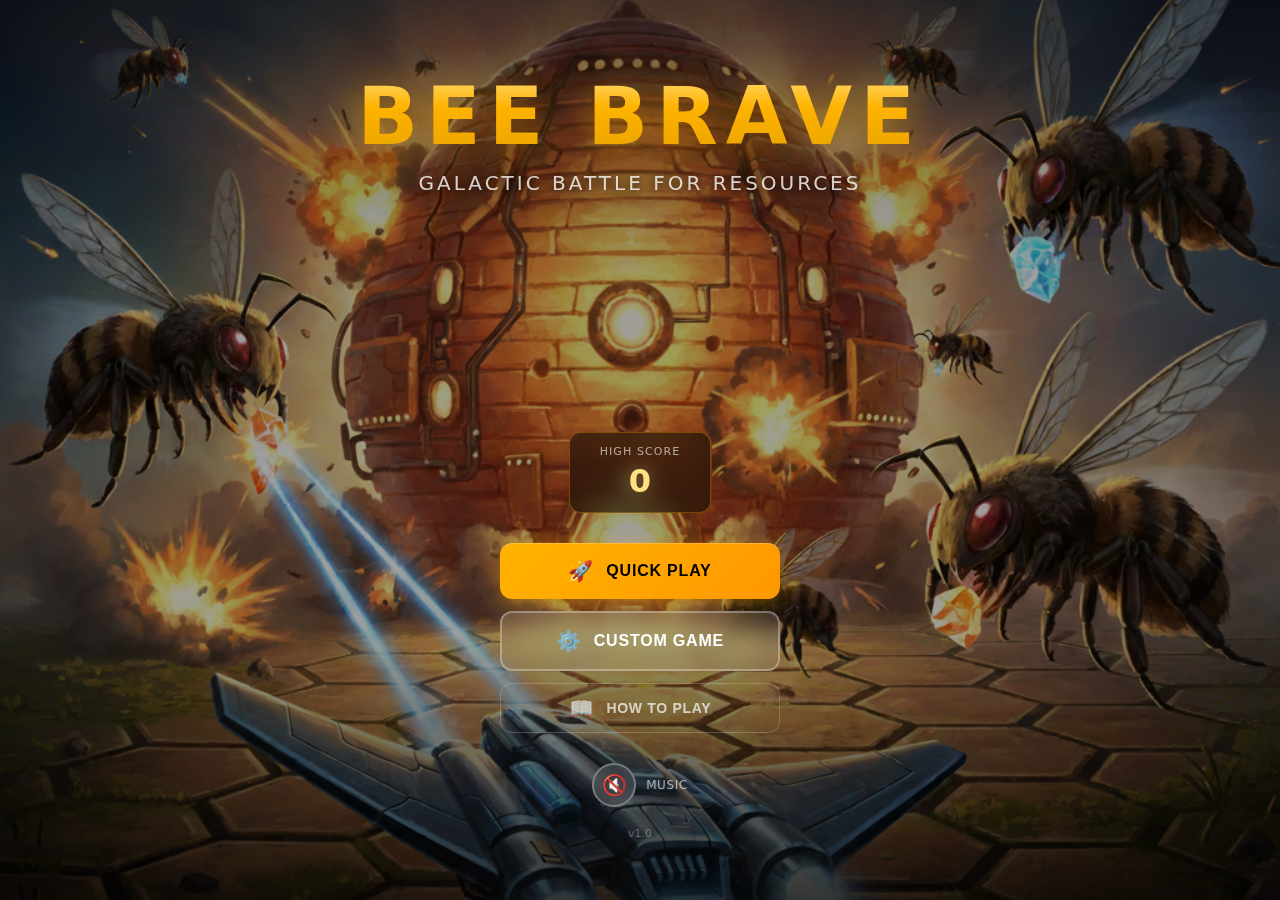
<file: index.html>
<!DOCTYPE html>
<html lang="en">
<head>
  <meta charset="UTF-8" />
  <title>Bee Brave - Galactic Battle for Resources</title>
  <meta name="viewport" content="width=device-width, initial-scale=1.0, maximum-scale=1.0, user-scalable=no" />
  <link rel="stylesheet" href="css/styles.css">
  <link rel="preload" href="assets/images/Gemini_Generated_Image_cevjaacevjaacevj.png" as="image">
</head>
<body>
  <!-- Landing Screen -->
  <div id="landingScreen">
    <div class="landing-bg" style="background-image: url('assets/images/Gemini_Generated_Image_cevjaacevjaacevj.png');"></div>
    <div class="landing-overlay"></div>
    <div class="landing-content">
      <div class="landing-header">
        <h1 class="landing-title">BEE BRAVE</h1>
        <p class="landing-subtitle">Galactic Battle for Resources</p>
      </div>
      
      <div class="landing-stats">
        <div class="high-score-display">
          <span class="high-score-label">High Score</span>
          <span class="high-score-value" id="highScoreValue">0</span>
        </div>
      </div>
      
      <div class="landing-buttons">
        <button id="quickPlayBtn" class="landing-btn primary">
          <span class="btn-icon">🚀</span>
          <span class="btn-text">Quick Play</span>
        </button>
        <button id="customGameBtn" class="landing-btn secondary">
          <span class="btn-icon">⚙️</span>
          <span class="btn-text">Custom Game</span>
        </button>
        <button id="howToPlayBtn" class="landing-btn tertiary">
          <span class="btn-icon">📖</span>
          <span class="btn-text">How to Play</span>
        </button>
      </div>
      
      <div class="landing-audio-controls">
        <button id="landingMusicToggle" class="landing-music-btn" title="Toggle Music">🔇</button>
        <span class="audio-label">Music</span>
      </div>
      
      <div class="landing-footer">
        <span class="version">v1.0</span>
      </div>
    </div>
    
    <!-- How to Play Modal -->
    <div id="howToPlayModal" class="modal hidden">
      <div class="modal-content">
        <button class="modal-close" id="closeHowToPlay">&times;</button>
        <h2>How to Play</h2>
        <div class="how-to-grid">
          <div class="how-to-section">
            <h3>🎯 Objective</h3>
            <p>Destroy the alien beehive and eliminate all bees before they deplete your health!</p>
          </div>
          <div class="how-to-section">
            <h3>🎮 Controls</h3>
            <div class="control-list">
              <div><kbd>W</kbd><kbd>A</kbd><kbd>S</kbd><kbd>D</kbd> - Move ship</div>
              <div><kbd>Space</kbd> - Fire weapons</div>
              <div><kbd>V</kbd> - Use special weapon</div>
              <div><kbd>B</kbd> - Heavy weapon</div>
              <div><kbd>C</kbd> - Defensive tech</div>
              <div><kbd>Shift</kbd> - Cycle special</div>
            </div>
          </div>
          <div class="how-to-section">
            <h3>⚡ Special Weapons</h3>
            <div class="weapon-list">
              <div>❄️ <strong>Freeze</strong> - Slows enemies</div>
              <div>⚡ <strong>Electric</strong> - Area damage</div>
              <div>🌀 <strong>Warp</strong> - Teleport forward</div>
            </div>
          </div>
          <div class="how-to-section">
            <h3>💥 Heavy Ordnance</h3>
            <div class="weapon-list">
              <div>🌀 <strong>Singularity</strong> - Gravity vortex</div>
              <div>⚡ <strong>Railgun</strong> - Piercing beam</div>
              <div>💥 <strong>Shockwave</strong> - Stuns all</div>
            </div>
          </div>
          <div class="how-to-section">
            <h3>🛡️ Defensive Tech</h3>
            <div class="weapon-list">
              <div>🛡️ <strong>Shield</strong> - Energy barrier</div>
              <div>🚀 <strong>Missiles</strong> - Homing</div>
              <div>👻 <strong>Cloak</strong> - Invisibility</div>
            </div>
          </div>
          <div class="how-to-section">
            <h3>⚠️ Tips</h3>
            <ul>
              <li>Hive is protected for 10 seconds at start</li>
              <li>Don't stay still - hunters will find you!</li>
              <li>Destroy honey cells for bonus points</li>
            </ul>
          </div>
        </div>
        <button id="gotItBtn" class="landing-btn primary" style="margin-top: 20px;">Got It!</button>
      </div>
    </div>
  </div>

  <!-- Start Screen (Settings) -->
  <div id="startScreen" class="hidden">
    <div id="startScreenContent">
      <button id="backToLanding" class="back-btn">← Back</button>
      <h1>🐝 Bee-Brave</h1>
      <div class="subtitle">Customize your mission parameters</div>

      <div class="section">
        <div class="section-title">
          <span class="section-icon">⚙️</span>
          Game Settings
        </div>
        <div class="settings-grid">
          <div class="control">
            <label for="startColonySize">
              <span class="control-icon">🐝</span>
              <span class="control-text">Colony size</span>
              <span class="control-value" id="startColonySizeVal">12</span>
            </label>
            <input type="range" min="3" max="30" value="12" id="startColonySize">
            <div class="range-labels"><span>3</span><span>30</span></div>
          </div>

          <div class="control">
            <label for="startMaxColonySize">
              <span class="control-icon">👑</span>
              <span class="control-text">Max colony</span>
              <span class="control-value" id="startMaxColonySizeVal">30</span>
            </label>
            <input type="range" min="3" max="100" value="30" id="startMaxColonySize">
            <div class="range-labels"><span>3</span><span>100</span></div>
          </div>

          <div class="control">
            <label for="startResourceCount">
              <span class="control-icon">🌸</span>
              <span class="control-text">Resource spots</span>
              <span class="control-value" id="startResourceCountVal">6</span>
            </label>
            <input type="range" min="1" max="20" value="6" id="startResourceCount">
            <div class="range-labels"><span>1</span><span>20</span></div>
          </div>

          <div class="control">
            <label for="startResourceAmount">
              <span class="control-icon">💧</span>
              <span class="control-text">Resource amount</span>
              <span class="control-value" id="startResourceAmountVal">120</span>
            </label>
            <input type="range" min="20" max="300" value="120" id="startResourceAmount">
            <div class="range-labels"><span>20</span><span>300</span></div>
          </div>

          <div class="control">
            <label for="startPriorityPercent">
              <span class="control-icon">🎯</span>
              <span class="control-text">Priority %</span>
              <span class="control-value" id="startPriorityPercentVal">60%</span>
            </label>
            <input type="range" min="0" max="100" value="60" id="startPriorityPercent">
            <div class="range-labels"><span>0%</span><span>100%</span></div>
          </div>

          <div class="control">
            <label for="startShotDistance">
              <span class="control-icon">🎯</span>
              <span class="control-text">Shot distance</span>
              <span class="control-value" id="startShotDistanceVal">200</span>
            </label>
            <input type="range" min="50" max="500" value="200" id="startShotDistance">
            <div class="range-labels"><span>50</span><span>500</span></div>
          </div>
        </div>
      </div>

      <div class="bottom-sections">
        <div class="section controls-section">
          <div class="section-title">
            <span class="section-icon">🎮</span>
            Controls
          </div>
          <div class="controls-grid">
            <div class="control-item">
              <div class="key-group">
                <kbd>W</kbd><kbd>A</kbd><kbd>S</kbd><kbd>D</kbd>
              </div>
              <span class="control-desc">Move</span>
            </div>
            <div class="control-item">
              <kbd class="wide">Space</kbd>
              <span class="control-desc">Shoot</span>
            </div>
            <div class="control-item">
              <kbd>V</kbd>
              <span class="control-desc">Special</span>
            </div>
            <div class="control-item">
              <kbd>Shift</kbd>
              <span class="control-desc">Cycle</span>
            </div>
          </div>
        </div>

        <div class="section legend-section-container">
          <div class="section-title">
            <span class="section-icon">📖</span>
            Legend
          </div>
          <div class="legend-grid">
            <span class="badge"><span class="dot hex"></span>Hive cell</span>
            <span class="badge"><span class="dot honey"></span>Honey-filled</span>
            <span class="badge"><span class="dot bee"></span>Worker bee</span>
            <span class="badge"><span class="dot flower"></span>Resource</span>
          </div>
        </div>
      </div>

      <button id="startBtn">⚔️ Launch Mission</button>
    </div>
  </div>

  <!-- Game UI -->
  <div id="ui">
    <h1>Bee-brave</h1>

    <!-- Hidden sliders for JavaScript reference (values synced from start screen) -->
    <div style="display: none;">
      <input type="range" min="3" max="30" value="12" id="colonySize">
      <input type="range" min="3" max="100" value="30" id="maxColonySize">
      <input type="range" min="1" max="20" value="6" id="resourceCount">
      <input type="range" min="20" max="300" value="120" id="resourceAmount">
      <input type="range" min="0" max="100" value="60" id="priorityPercent">
      <input type="range" min="50" max="500" value="200" id="shotDistance">
      <span id="colonySizeVal">12</span>
      <span id="maxColonySizeVal">30</span>
      <span id="resourceCountVal">6</span>
      <span id="resourceAmountVal">120</span>
      <span id="priorityPercentVal">60%</span>
      <span id="shotDistanceVal">200</span>
    </div>

    <!-- Score Display -->
    <div class="stat-section">
      <div class="stat-label">Score</div>
      <div class="score-display" id="scoreDisplay">0</div>
    </div>

    <!-- Colony Counter -->
    <div class="stat-section">
      <div class="stat-label">Colony</div>
      <div class="score-display" id="colonyDisplay">0</div>
    </div>

    <!-- Health & Shield Bars -->
    <div class="stat-section health-shield-container">
      <div class="bar-container">
        <div class="bar-label">
          <span>🛡️ Shield</span>
          <span class="value" id="shieldValue">100%</span>
        </div>
        <div class="bar-bg">
          <div class="bar-fill shield" id="shieldBar"></div>
        </div>
      </div>
      <div class="bar-container">
        <div class="bar-label">
          <span>❤️ Health</span>
          <span class="value" id="healthValue">100%</span>
        </div>
        <div class="bar-bg">
          <div class="bar-fill health" id="healthBar"></div>
        </div>
      </div>
    </div>

    <!-- Music Controls -->
    <div class="stat-section music-section">
      <div class="music-controls">
        <button id="musicToggle" class="music-toggle" title="Toggle Music">🔇</button>
        <input type="range" id="musicVolume" min="0" max="100" value="30" class="music-slider" title="Music Volume">
      </div>
    </div>

    <!-- Special Weapons -->
    <div class="stat-section weapons-section">
      <div class="weapons-title">Special Weapons <kbd class="key-hint">V</kbd></div>
      <div class="weapons-grid">
        <div class="weapon-card" id="weaponFreeze" data-weapon="freeze">
          <div class="weapon-icon">❄️</div>
          <div class="weapon-name">Freeze</div>
          <div class="weapon-count" id="freezeCount">3</div>
        </div>
        <div class="weapon-card" id="weaponElectric" data-weapon="electric">
          <div class="weapon-icon">⚡</div>
          <div class="weapon-name">Electric</div>
          <div class="weapon-count" id="electricCount">3</div>
        </div>
        <div class="weapon-card" id="weaponWarp" data-weapon="warp">
          <div class="weapon-icon">🌀</div>
          <div class="weapon-name">Warp</div>
          <div class="weapon-count" id="warpCount">2</div>
        </div>
      </div>
    </div>

    <!-- Heavy Weapon Slot (single weapon) -->
    <div class="stat-section weapons-section heavy-weapons-section">
      <div class="weapons-title">Heavy Ordnance <kbd class="key-hint">B</kbd></div>
      <div class="heavy-weapon-slot empty" id="heavyWeaponSlot">
        <div class="heavy-weapon-icon" id="heavyWeaponIcon">—</div>
        <div class="heavy-weapon-name" id="heavyWeaponName">None</div>
        <div class="heavy-weapon-empty" id="heavyWeaponEmpty">Collect drops!</div>
      </div>
    </div>

    <!-- Defensive Weapon Slot (single weapon) -->
    <div class="stat-section weapons-section defensive-weapons-section">
      <div class="weapons-title">Defensive Tech <kbd class="key-hint">C</kbd></div>
      <div class="defensive-weapon-slot empty" id="defensiveWeaponSlot">
        <div class="defensive-weapon-icon" id="defensiveWeaponIcon">—</div>
        <div class="defensive-weapon-name" id="defensiveWeaponName">None</div>
        <div class="defensive-weapon-empty" id="defensiveWeaponEmpty">Collect drops!</div>
      </div>
    </div>
  </div>

  <!-- Game Canvas -->
  <canvas id="c"></canvas>

  <!-- Mobile Touch Controls -->
  <div id="touchControls" class="touch-controls hidden">
    <!-- Virtual Joystick (left side) -->
    <div id="joystickZone" class="joystick-zone">
      <div id="joystickBase" class="joystick-base">
        <div id="joystickThumb" class="joystick-thumb"></div>
      </div>
    </div>
    
    <!-- Action Buttons (right side) -->
    <div class="touch-buttons">
      <button id="touchFire" class="touch-btn fire-btn">
        <span class="btn-inner">FIRE</span>
      </button>
      <div class="secondary-buttons">
        <button id="touchSpecial" class="touch-btn special-btn">
          <span class="btn-inner">V</span>
        </button>
        <button id="touchCycle" class="touch-btn cycle-btn">
          <span class="btn-inner">⟳</span>
        </button>
      </div>
    </div>
  </div>

  <!-- Game Over Screen -->
  <div id="gameOver">
    <h2>GAME OVER</h2>
    <p>Your health has been depleted!</p>
    <div class="final-score">
      <span class="final-score-label">Final Score</span>
      <span class="final-score-value" id="finalScoreValue">0</span>
    </div>
    <div class="button-container">
      <button id="restartBtn">Play Again</button>
      <button id="settingsBtn">Custom Game</button>
      <button id="mainMenuBtn">Main Menu</button>
    </div>
  </div>

  <!-- JavaScript ES6 Module Entry Point -->
  <script type="module" src="js/game.js"></script></body>
</html>
</file>
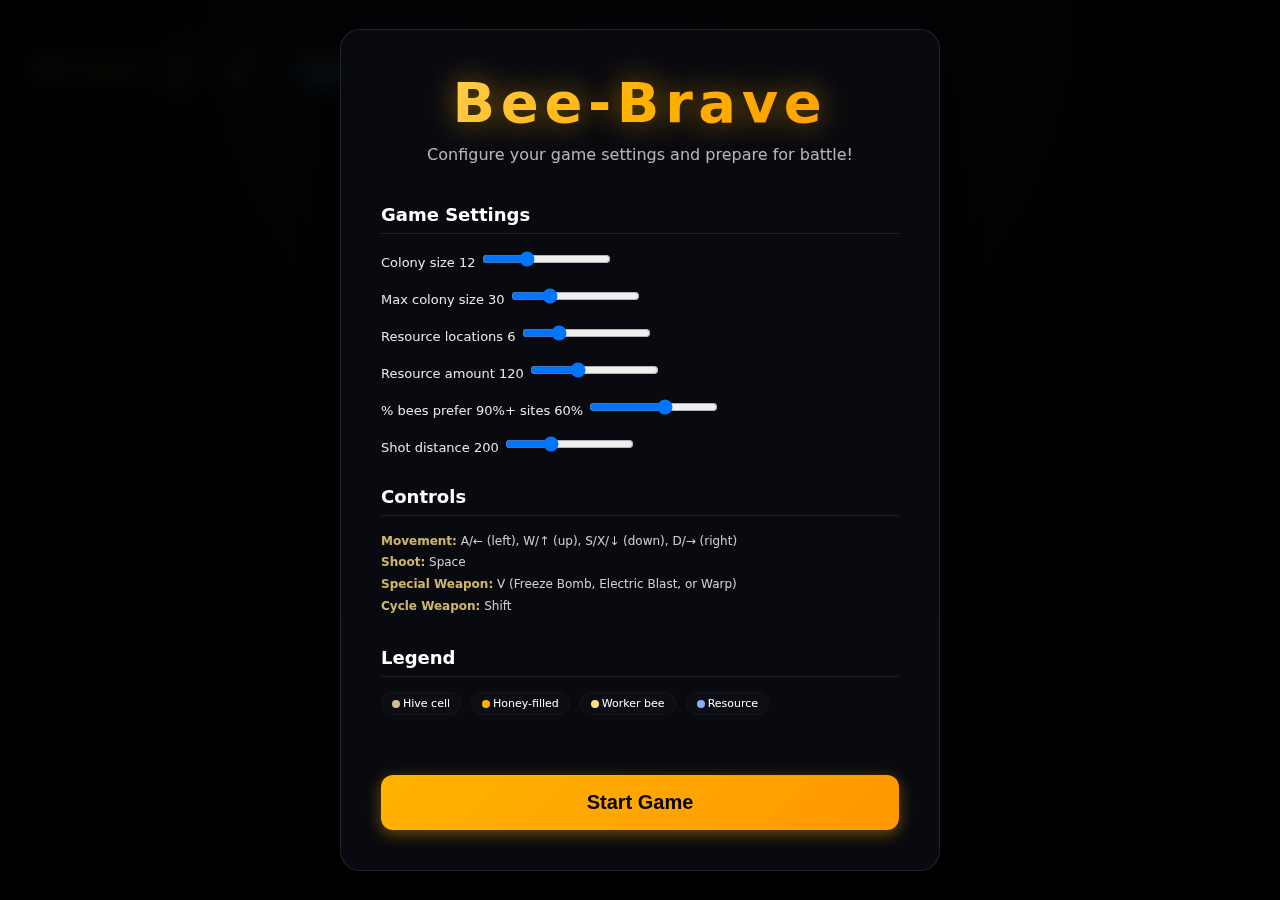
<file: bee-brave-kimi.html>
<!DOCTYPE html>
<html lang="en">
<head>
  <meta charset="UTF-8" />
  <title>Beehive Construction Simulation</title>
  <meta name="viewport" content="width=device-width, initial-scale=1.0" />
  <style>
    :root {
      --bg: #10131a;
      --panel: rgba(15, 17, 25, 0.6);
      --text: #fff;
    }
    * { box-sizing: border-box; }
    body {
      margin: 0;
      font-family: system-ui, -apple-system, BlinkMacSystemFont, "Segoe UI", sans-serif;
      background: radial-gradient(circle at top, #18202e 0%, #0b0d11 60%, #020203 100%);
      color: var(--text);
      overflow: hidden;
    }
    #ui {
      position: absolute;
      top: 14px;
      left: 14px;
      right: 14px;
      padding: 12px 20px;
      z-index: 10;
      display: flex;
      align-items: center;
      gap: 24px;
      flex-wrap: wrap;
    }
    #ui h1 {
      font-size: 18px;
      margin: 0;
      letter-spacing: 0.05em;
      font-weight: 700;
      background: linear-gradient(135deg, #ffe082 0%, #ffb300 100%);
      -webkit-background-clip: text;
      -webkit-text-fill-color: transparent;
      background-clip: text;
      white-space: nowrap;
    }
    .stat-section {
      display: flex;
      flex-direction: column;
      gap: 4px;
    }
    .stat-label {
      font-size: 9px;
      text-transform: uppercase;
      letter-spacing: 0.05em;
      opacity: 0.6;
      font-weight: 600;
      white-space: nowrap;
    }
    .score-display {
      font-size: 22px;
      font-weight: 700;
      color: #ffe082;
      text-shadow: 0 0 10px rgba(255, 224, 130, 0.5);
      white-space: nowrap;
    }
    .health-shield-container {
      display: flex;
      flex-direction: row;
      gap: 16px;
    }
    .bar-container {
      position: relative;
      min-width: 120px;
    }
    .bar-label {
      display: flex;
      justify-content: space-between;
      font-size: 10px;
      margin-bottom: 4px;
      font-weight: 600;
      white-space: nowrap;
    }
    .bar-label .value {
      color: #fff;
    }
    .bar-bg {
      width: 100%;
      height: 16px;
      background: rgba(0, 0, 0, 0.4);
      border-radius: 8px;
      overflow: hidden;
      border: 1px solid rgba(255, 255, 255, 0.1);
      position: relative;
    }
    .bar-fill {
      height: 100%;
      border-radius: 10px;
      transition: width 0.2s ease, background 0.2s ease;
      position: relative;
      overflow: hidden;
    }
    .bar-fill::after {
      content: '';
      position: absolute;
      top: 0;
      left: 0;
      right: 0;
      bottom: 0;
      background: linear-gradient(90deg, transparent 0%, rgba(255,255,255,0.2) 50%, transparent 100%);
      animation: shimmer 2s infinite;
    }
    @keyframes shimmer {
      0% { transform: translateX(-100%); }
      100% { transform: translateX(100%); }
    }
    .bar-fill.shield {
      background: linear-gradient(90deg, #64c8ff 0%, #4da6ff 100%);
    }
    .bar-fill.shield.low {
      background: linear-gradient(90deg, #ffc864 0%, #ffb84d 100%);
    }
    .bar-fill.health {
      background: linear-gradient(90deg, #4caf50 0%, #45a049 100%);
    }
    .bar-fill.health.medium {
      background: linear-gradient(90deg, #ff9800 0%, #f57c00 100%);
    }
    .bar-fill.health.low {
      background: linear-gradient(90deg, #f44336 0%, #d32f2f 100%);
    }
    .weapons-section {
      border-left: 1px solid rgba(255,255,255,0.1);
      padding-left: 20px;
      display: flex;
      flex-direction: column;
      gap: 6px;
    }
    .weapons-title {
      font-size: 9px;
      text-transform: uppercase;
      letter-spacing: 0.05em;
      opacity: 0.6;
      font-weight: 600;
      white-space: nowrap;
    }
    .weapons-grid {
      display: flex;
      flex-direction: row;
      gap: 8px;
    }
    .weapon-card {
      background: rgba(255, 255, 255, 0.05);
      border: 2px solid rgba(255, 255, 255, 0.1);
      border-radius: 8px;
      padding: 6px 8px;
      text-align: center;
      cursor: pointer;
      transition: all 0.2s;
      position: relative;
      min-width: 50px;
    }
    .weapon-card:hover {
      background: rgba(255, 255, 255, 0.08);
      border-color: rgba(255, 255, 255, 0.2);
    }
    .weapon-card.selected {
      background: rgba(255, 179, 0, 0.2);
      border-color: #ffb300;
      box-shadow: 0 0 12px rgba(255, 179, 0, 0.4);
    }
    .weapon-card.empty {
      opacity: 0.3;
      cursor: not-allowed;
    }
    .weapon-icon {
      font-size: 16px;
      margin-bottom: 2px;
    }
    .weapon-name {
      font-size: 8px;
      font-weight: 600;
      margin-bottom: 2px;
      text-transform: uppercase;
      letter-spacing: 0.05em;
    }
    .weapon-count {
      font-size: 16px;
      font-weight: 700;
      color: #ffe082;
    }
    .weapon-card.empty .weapon-count {
      color: rgba(255, 255, 255, 0.3);
    }
    .selected-indicator {
      position: absolute;
      top: -2px;
      right: -2px;
      width: 12px;
      height: 12px;
      background: #ffb300;
      border-radius: 50%;
      border: 2px solid rgba(0, 0, 0, 0.8);
      box-shadow: 0 0 8px rgba(255, 179, 0, 0.8);
    }
    #legend {
      font-size: 10px;
      display: flex;
      gap: 6px;
      margin-top: 6px;
      flex-wrap: wrap;
    }
    .badge {
      display: inline-flex;
      align-items: center;
      gap: 3px;
      background: rgba(255,255,255,0.02);
      border: 1px solid rgba(255,255,255,0.03);
      padding: 2px 6px;
      border-radius: 99px;
    }
    .dot {
      display: inline-block;
      width: 8px;
      height: 8px;
      border-radius: 50%;
    }
    .dot.hex { background: rgba(255, 236, 179, 0.8); }
    .dot.bee { background: #ffe082; }
    .dot.honey { background: #ffb300; }
    .dot.flower { background: #82b1ff; }
    canvas { display: block; }
    #gameOver {
      position: absolute;
      top: 0;
      left: 0;
      width: 100%;
      height: 100%;
      background: rgba(0, 0, 0, 0.85);
      display: none;
      flex-direction: column;
      align-items: center;
      justify-content: center;
      z-index: 100;
      backdrop-filter: blur(5px);
    }
    #gameOver.show {
      display: flex;
    }
    #gameOver h2 {
      font-size: 48px;
      margin: 0 0 20px;
      color: #ff4444;
      text-shadow: 0 0 20px rgba(255, 68, 68, 0.5);
    }
    #gameOver p {
      font-size: 18px;
      margin: 0 0 30px;
      opacity: 0.9;
    }
    #gameOver .button-container {
      display: flex;
      gap: 16px;
      flex-wrap: wrap;
      justify-content: center;
    }
    #restartBtn, #settingsBtn {
      padding: 12px 24px;
      font-size: 16px;
      background: rgba(255, 255, 255, 0.1);
      border: 2px solid rgba(255, 255, 255, 0.3);
      border-radius: 8px;
      color: var(--text);
      cursor: pointer;
      transition: all 0.2s;
    }
    #restartBtn:hover, #settingsBtn:hover {
      background: rgba(255, 255, 255, 0.2);
      border-color: rgba(255, 255, 255, 0.5);
    }
    #startScreen {
      position: absolute;
      top: 0;
      left: 0;
      width: 100%;
      height: 100%;
      background: rgba(0, 0, 0, 0.9);
      display: flex;
      flex-direction: column;
      align-items: center;
      justify-content: center;
      z-index: 200;
      backdrop-filter: blur(10px);
      overflow-y: auto;
      padding: 40px 20px;
    }
    #startScreen.hidden {
      display: none;
    }
    #startScreenContent {
      max-width: 600px;
      width: 100%;
      background: var(--panel);
      border: 1px solid rgba(255, 255, 255, 0.1);
      border-radius: 20px;
      padding: 40px;
      backdrop-filter: blur(20px);
      box-shadow: 0 20px 60px rgba(0, 0, 0, 0.5);
    }
    #startScreen h1 {
      font-size: 56px;
      margin: 0 0 10px;
      text-align: center;
      letter-spacing: 0.1em;
      font-weight: 700;
      background: linear-gradient(135deg, #ffe082 0%, #ffb300 50%, #ff9800 100%);
      -webkit-background-clip: text;
      -webkit-text-fill-color: transparent;
      background-clip: text;
      text-shadow: 0 0 30px rgba(255, 179, 0, 0.5);
    }
    #startScreen .subtitle {
      text-align: center;
      font-size: 16px;
      opacity: 0.7;
      margin-bottom: 40px;
    }
    #startScreen .section {
      margin-bottom: 30px;
    }
    #startScreen .section-title {
      font-size: 18px;
      font-weight: 600;
      margin-bottom: 15px;
      padding-bottom: 8px;
      border-bottom: 1px solid rgba(255, 255, 255, 0.1);
    }
    #startScreen .control {
      margin-bottom: 15px;
    }
    #startScreen .control label {
      font-size: 13px;
      opacity: 0.9;
    }
    #startScreen .controls-info {
      font-size: 12px;
      line-height: 1.8;
      opacity: 0.8;
    }
    #startScreen .controls-info strong {
      color: #ffe082;
      font-weight: 600;
    }
    #startScreen .legend-section {
      display: flex;
      flex-wrap: wrap;
      gap: 10px;
      margin-top: 10px;
    }
    #startScreen .badge {
      font-size: 11px;
      padding: 4px 10px;
    }
    #startBtn {
      width: 100%;
      padding: 16px 32px;
      font-size: 20px;
      font-weight: 600;
      background: linear-gradient(135deg, #ffb300 0%, #ff9800 100%);
      border: none;
      border-radius: 12px;
      color: #000;
      cursor: pointer;
      transition: all 0.3s;
      margin-top: 30px;
      box-shadow: 0 4px 15px rgba(255, 179, 0, 0.4);
    }
    #startBtn:hover {
      transform: translateY(-2px);
      box-shadow: 0 6px 20px rgba(255, 179, 0, 0.6);
    }
    #startBtn:active {
      transform: translateY(0);
    }
  </style>
</head>
<body>
  <div id="startScreen">
    <div id="startScreenContent">
      <h1>Bee-Brave</h1>
      <div class="subtitle">Configure your game settings and prepare for battle!</div>

      <div class="section">
        <div class="section-title">Game Settings</div>
        <div class="control">
          <label for="startColonySize">
            Colony size
            <span id="startColonySizeVal">12</span>
          </label>
          <input type="range" min="3" max="30" value="12" id="startColonySize">
        </div>

        <div class="control">
          <label for="startMaxColonySize">
            Max colony size
            <span id="startMaxColonySizeVal">30</span>
          </label>
          <input type="range" min="3" max="100" value="30" id="startMaxColonySize">
        </div>

        <div class="control">
          <label for="startResourceCount">
            Resource locations
            <span id="startResourceCountVal">6</span>
          </label>
          <input type="range" min="1" max="20" value="6" id="startResourceCount">
        </div>

        <div class="control">
          <label for="startResourceAmount">
            Resource amount
            <span id="startResourceAmountVal">120</span>
          </label>
          <input type="range" min="20" max="300" value="120" id="startResourceAmount">
        </div>

        <div class="control">
          <label for="startPriorityPercent">
            % bees prefer 90%+ sites
            <span id="startPriorityPercentVal">60%</span>
          </label>
          <input type="range" min="0" max="100" value="60" id="startPriorityPercent">
        </div>

        <div class="control">
          <label for="startShotDistance">
            Shot distance
            <span id="startShotDistanceVal">200</span>
          </label>
          <input type="range" min="50" max="500" value="200" id="startShotDistance">
        </div>
      </div>

      <div class="section">
        <div class="section-title">Controls</div>
        <div class="controls-info">
          <div><strong>Movement:</strong> A/← (left), W/↑ (up), S/X/↓ (down), D/→ (right)</div>
          <div><strong>Shoot:</strong> Space</div>
          <div><strong>Special Weapon:</strong> V (Freeze Bomb, Electric Blast, or Warp)</div>
          <div><strong>Cycle Weapon:</strong> Shift</div>
        </div>
      </div>

      <div class="section">
        <div class="section-title">Legend</div>
        <div class="legend-section">
          <span class="badge"><span class="dot hex"></span>Hive cell</span>
          <span class="badge"><span class="dot honey"></span>Honey-filled</span>
          <span class="badge"><span class="dot bee"></span>Worker bee</span>
          <span class="badge"><span class="dot flower"></span>Resource</span>
        </div>
      </div>

      <button id="startBtn">Start Game</button>
    </div>
  </div>

  <div id="ui">
    <h1>Bee-brave</h1>

    <!-- Hidden sliders for JavaScript reference (values synced from start screen) -->
    <div style="display: none;">
      <input type="range" min="3" max="30" value="12" id="colonySize">
      <input type="range" min="3" max="100" value="30" id="maxColonySize">
      <input type="range" min="1" max="20" value="6" id="resourceCount">
      <input type="range" min="20" max="300" value="120" id="resourceAmount">
      <input type="range" min="0" max="100" value="60" id="priorityPercent">
      <input type="range" min="50" max="500" value="200" id="shotDistance">
      <span id="colonySizeVal">12</span>
      <span id="maxColonySizeVal">30</span>
      <span id="resourceCountVal">6</span>
      <span id="resourceAmountVal">120</span>
      <span id="priorityPercentVal">60%</span>
      <span id="shotDistanceVal">200</span>
    </div>

    <!-- Score Display -->
    <div class="stat-section">
      <div class="stat-label">Score</div>
      <div class="score-display" id="scoreDisplay">0</div>
    </div>

    <!-- Colony Counter -->
    <div class="stat-section">
      <div class="stat-label">Colony</div>
      <div class="score-display" id="colonyDisplay">0</div>
    </div>

    <!-- Health & Shield Bars -->
    <div class="stat-section health-shield-container">
      <div class="bar-container">
        <div class="bar-label">
          <span>🛡️ Shield</span>
          <span class="value" id="shieldValue">100%</span>
        </div>
        <div class="bar-bg">
          <div class="bar-fill shield" id="shieldBar" style="width: 100%;"></div>
        </div>
      </div>
      <div class="bar-container">
        <div class="bar-label">
          <span>❤️ Health</span>
          <span class="value" id="healthValue">100%</span>
        </div>
        <div class="bar-bg">
          <div class="bar-fill health" id="healthBar" style="width: 100%;"></div>
        </div>
      </div>
    </div>

    <!-- Special Weapons -->
    <div class="stat-section weapons-section">
      <div class="weapons-title">Special Weapons</div>
      <div class="weapons-grid">
        <div class="weapon-card" id="weaponFreeze" data-weapon="freeze">
          <div class="weapon-icon">❄️</div>
          <div class="weapon-name">Freeze</div>
          <div class="weapon-count" id="freezeCount">3</div>
        </div>
        <div class="weapon-card" id="weaponElectric" data-weapon="electric">
          <div class="weapon-icon">⚡</div>
          <div class="weapon-name">Electric</div>
          <div class="weapon-count" id="electricCount">3</div>
        </div>
        <div class="weapon-card" id="weaponWarp" data-weapon="warp">
          <div class="weapon-icon">🌀</div>
          <div class="weapon-name">Warp</div>
          <div class="weapon-count" id="warpCount">2</div>
        </div>
      </div>
    </div>
  </div>

  <canvas id="c"></canvas>

  <div id="gameOver">
    <h2>GAME OVER</h2>
    <p>Your health has been depleted!</p>
    <div class="button-container">
      <button id="restartBtn">Restart Game</button>
      <button id="settingsBtn">Return to Settings</button>
    </div>
  </div>

  <script>
    // Canvas setup
    const canvas = document.getElementById('c');
    const ctx = canvas.getContext('2d');
    
    // Web Audio API setup for rocket engine sound
    let audioContext = null;
    let engineNodes = {
      noiseSource: null,
      rumbleOscillator: null,
      pulseOscillator: null,
      lowPassFilter: null,
      highPassFilter: null,
      masterGain: null,
      noiseGain: null,
      rumbleGain: null,
      noisePulseGain: null,
      rumbleFreqMod: null,
      filterMod: null,
      noisePulseOffset: null,
      rumbleFreqOffset: null,
      filterOffset: null
    };
    let isEngineRunning = false;
    
    // Initialize audio context (must be triggered by user interaction)
    function initAudioContext() {
      if (!audioContext) {
        try {
          audioContext = new (window.AudioContext || window.webkitAudioContext)();
          
          // Create master gain node for volume control
          engineNodes.masterGain = audioContext.createGain();
          engineNodes.masterGain.gain.value = 0.25; // Master volume
          engineNodes.masterGain.connect(audioContext.destination);
        } catch (e) {
          console.warn('Web Audio API not supported:', e);
        }
      }
      
      // Resume audio context if suspended (required for some browsers)
      if (audioContext && audioContext.state === 'suspended') {
        audioContext.resume().catch(e => {
          console.warn('Could not resume audio context:', e);
        });
      }
    }
    
    // Start rocket engine sound
    function startEngineSound() {
      if (!audioContext || isEngineRunning) return;
      
      try {
        // Create filters for rocket engine sound
        engineNodes.lowPassFilter = audioContext.createBiquadFilter();
        engineNodes.lowPassFilter.type = 'lowpass';
        engineNodes.lowPassFilter.frequency.value = 800; // Muffle high frequencies
        engineNodes.lowPassFilter.Q.value = 1;
        
        engineNodes.highPassFilter = audioContext.createBiquadFilter();
        engineNodes.highPassFilter.type = 'highpass';
        engineNodes.highPassFilter.frequency.value = 40; // Remove very low rumble
        engineNodes.highPassFilter.Q.value = 1;
        
        // Connect filters in chain: highpass -> lowpass -> master gain
        engineNodes.highPassFilter.connect(engineNodes.lowPassFilter);
        engineNodes.lowPassFilter.connect(engineNodes.masterGain);
        
        // 1. WHITE NOISE - Turbulent exhaust sound (main rocket engine character)
        engineNodes.noiseSource = audioContext.createBufferSource();
        const bufferSize = audioContext.sampleRate * 2;
        const noiseBuffer = audioContext.createBuffer(1, bufferSize, audioContext.sampleRate);
        const output = noiseBuffer.getChannelData(0);
        for (let i = 0; i < bufferSize; i++) {
          output[i] = Math.random() * 2 - 1; // White noise
        }
        engineNodes.noiseSource.buffer = noiseBuffer;
        engineNodes.noiseSource.loop = true;
        
        // Gain for noise
        engineNodes.noiseGain = audioContext.createGain();
        engineNodes.noiseGain.gain.value = 0.4; // Noise volume
        
        engineNodes.noiseSource.connect(engineNodes.noiseGain);
        engineNodes.noiseGain.connect(engineNodes.highPassFilter);
        
        // 2. LOW FREQUENCY RUMBLE - Deep engine vibration
        engineNodes.rumbleOscillator = audioContext.createOscillator();
        engineNodes.rumbleOscillator.type = 'sawtooth';
        engineNodes.rumbleOscillator.frequency.value = 45; // Deep rumble
        
        // Gain for rumble
        engineNodes.rumbleGain = audioContext.createGain();
        engineNodes.rumbleGain.gain.value = 0.25; // Rumble volume
        
        engineNodes.rumbleOscillator.connect(engineNodes.rumbleGain);
        engineNodes.rumbleGain.connect(engineNodes.highPassFilter);
        
        // 3. PULSE MODULATION - Creates pulsing/thrust variation effect
        engineNodes.pulseOscillator = audioContext.createOscillator();
        engineNodes.pulseOscillator.type = 'sine';
        engineNodes.pulseOscillator.frequency.value = 3.2; // Pulse rate (Hz)
        
        // Modulate noise gain (volume pulsing)
        // Create constant source for base value
        if (typeof audioContext.createConstantSource === 'function') {
          const noiseBase = audioContext.createConstantSource();
          noiseBase.offset.value = 0.4; // Base noise gain
          noiseBase.connect(engineNodes.noiseGain.gain);
          noiseBase.start();
          engineNodes.noisePulseOffset = noiseBase;
        } else {
          // Fallback: set base value directly
          engineNodes.noiseGain.gain.value = 0.4;
        }
        
        const noisePulseGain = audioContext.createGain();
        noisePulseGain.gain.value = 0.15; // Pulse intensity (±0.15)
        engineNodes.pulseOscillator.connect(noisePulseGain);
        noisePulseGain.connect(engineNodes.noiseGain.gain);
        
        // Modulate rumble frequency (frequency variation)
        if (typeof audioContext.createConstantSource === 'function') {
          const rumbleBase = audioContext.createConstantSource();
          rumbleBase.offset.value = 45; // Base frequency
          rumbleBase.connect(engineNodes.rumbleOscillator.frequency);
          rumbleBase.start();
          engineNodes.rumbleFreqOffset = rumbleBase;
        } else {
          engineNodes.rumbleOscillator.frequency.value = 45;
        }
        
        const rumbleFreqMod = audioContext.createGain();
        rumbleFreqMod.gain.value = 8; // Frequency modulation amount (±8 Hz)
        engineNodes.pulseOscillator.connect(rumbleFreqMod);
        rumbleFreqMod.connect(engineNodes.rumbleOscillator.frequency);
        
        // Modulate low-pass filter frequency (dynamic filtering)
        if (typeof audioContext.createConstantSource === 'function') {
          const filterBase = audioContext.createConstantSource();
          filterBase.offset.value = 800; // Base filter frequency
          filterBase.connect(engineNodes.lowPassFilter.frequency);
          filterBase.start();
          engineNodes.filterOffset = filterBase;
        } else {
          engineNodes.lowPassFilter.frequency.value = 800;
        }
        
        const filterMod = audioContext.createGain();
        filterMod.gain.value = 120; // Filter modulation amount (±120 Hz)
        engineNodes.pulseOscillator.connect(filterMod);
        filterMod.connect(engineNodes.lowPassFilter.frequency);
        
        // Start all sources
        engineNodes.noiseSource.start();
        engineNodes.rumbleOscillator.start();
        engineNodes.pulseOscillator.start();
        
        // Store modulation nodes for cleanup
        engineNodes.noisePulseGain = noisePulseGain;
        engineNodes.rumbleFreqMod = rumbleFreqMod;
        engineNodes.filterMod = filterMod;
        
        isEngineRunning = true;
      } catch (e) {
        console.warn('Error starting engine sound:', e);
      }
    }
    
    // Stop rocket engine sound
    function stopEngineSound() {
      if (!isEngineRunning) return;
      
      try {
        // Stop and disconnect all audio nodes
        if (engineNodes.noiseSource) {
          engineNodes.noiseSource.stop();
          engineNodes.noiseSource = null;
        }
        if (engineNodes.rumbleOscillator) {
          engineNodes.rumbleOscillator.stop();
          engineNodes.rumbleOscillator = null;
        }
        if (engineNodes.pulseOscillator) {
          engineNodes.pulseOscillator.stop();
          engineNodes.pulseOscillator = null;
        }
        if (engineNodes.noisePulseOffset) {
          engineNodes.noisePulseOffset.stop();
          engineNodes.noisePulseOffset.disconnect();
          engineNodes.noisePulseOffset = null;
        }
        if (engineNodes.rumbleFreqOffset) {
          engineNodes.rumbleFreqOffset.stop();
          engineNodes.rumbleFreqOffset.disconnect();
          engineNodes.rumbleFreqOffset = null;
        }
        if (engineNodes.filterOffset) {
          engineNodes.filterOffset.stop();
          engineNodes.filterOffset.disconnect();
          engineNodes.filterOffset = null;
        }
        if (engineNodes.noisePulseGain) {
          engineNodes.noisePulseGain.disconnect();
          engineNodes.noisePulseGain = null;
        }
        if (engineNodes.rumbleFreqMod) {
          engineNodes.rumbleFreqMod.disconnect();
          engineNodes.rumbleFreqMod = null;
        }
        if (engineNodes.filterMod) {
          engineNodes.filterMod.disconnect();
          engineNodes.filterMod = null;
        }
        
        // Disconnect filters
        if (engineNodes.lowPassFilter) {
          engineNodes.lowPassFilter.disconnect();
          engineNodes.lowPassFilter = null;
        }
        if (engineNodes.highPassFilter) {
          engineNodes.highPassFilter.disconnect();
          engineNodes.highPassFilter = null;
        }
        
        // Disconnect gain nodes
        if (engineNodes.noiseGain) {
          engineNodes.noiseGain.disconnect();
          engineNodes.noiseGain = null;
        }
        if (engineNodes.rumbleGain) {
          engineNodes.rumbleGain.disconnect();
          engineNodes.rumbleGain = null;
        }
        
        isEngineRunning = false;
      } catch (e) {
        console.warn('Error stopping engine sound:', e);
      }
    }
    
    // Play firing sound effect
    function playFireSound() {
      if (!audioContext) {
        initAudioContext();
        if (!audioContext) return; // Still can't initialize
      }
      
      try {
        // Resume audio context if suspended
        if (audioContext.state === 'suspended') {
          audioContext.resume();
        }
        
        const now = audioContext.currentTime;
        const duration = 0.15; // Short burst sound (150ms)
        
        // Create a sharp "pew" sound using multiple oscillators
        // Main tone: high frequency sweep down
        const mainOsc = audioContext.createOscillator();
        mainOsc.type = 'sawtooth';
        mainOsc.frequency.setValueAtTime(800, now); // Start high
        mainOsc.frequency.exponentialRampToValueAtTime(400, now + duration); // Sweep down
        
        // Secondary tone: adds character
        const subOsc = audioContext.createOscillator();
        subOsc.type = 'square';
        subOsc.frequency.setValueAtTime(600, now);
        subOsc.frequency.exponentialRampToValueAtTime(300, now + duration);
        
        // Create gain envelope for sharp attack and quick decay
        const mainGain = audioContext.createGain();
        mainGain.gain.setValueAtTime(0, now);
        mainGain.gain.linearRampToValueAtTime(0.3, now + 0.01); // Quick attack
        mainGain.gain.exponentialRampToValueAtTime(0.01, now + duration); // Quick decay
        
        const subGain = audioContext.createGain();
        subGain.gain.setValueAtTime(0, now);
        subGain.gain.linearRampToValueAtTime(0.15, now + 0.01);
        subGain.gain.exponentialRampToValueAtTime(0.01, now + duration);
        
        // Add a bit of noise for "crack" effect
        const noiseBuffer = audioContext.createBuffer(1, audioContext.sampleRate * duration, audioContext.sampleRate);
        const noiseData = noiseBuffer.getChannelData(0);
        for (let i = 0; i < noiseData.length; i++) {
          noiseData[i] = (Math.random() * 2 - 1) * 0.3; // White noise
        }
        const noiseSource = audioContext.createBufferSource();
        noiseSource.buffer = noiseBuffer;
        
        const noiseGain = audioContext.createGain();
        noiseGain.gain.setValueAtTime(0, now);
        noiseGain.gain.linearRampToValueAtTime(0.1, now + 0.005);
        noiseGain.gain.exponentialRampToValueAtTime(0.01, now + duration);
        
        // Low-pass filter for noise to make it less harsh
        const noiseFilter = audioContext.createBiquadFilter();
        noiseFilter.type = 'lowpass';
        noiseFilter.frequency.value = 2000;
        
        // Connect everything
        mainOsc.connect(mainGain);
        subOsc.connect(subGain);
        noiseSource.connect(noiseFilter);
        noiseFilter.connect(noiseGain);
        
        mainGain.connect(audioContext.destination);
        subGain.connect(audioContext.destination);
        noiseGain.connect(audioContext.destination);
        
        // Start and stop sources
        mainOsc.start(now);
        mainOsc.stop(now + duration);
        subOsc.start(now);
        subOsc.stop(now + duration);
        noiseSource.start(now);
        noiseSource.stop(now + duration);
        
      } catch (e) {
        console.warn('Error playing fire sound:', e);
      }
    }
    
    // Play explosion sound effect
    function playExplosionSound() {
      if (!audioContext) {
        initAudioContext();
        if (!audioContext) return; // Still can't initialize
      }
      
      try {
        // Resume audio context if suspended
        if (audioContext.state === 'suspended') {
          audioContext.resume();
        }
        
        const now = audioContext.currentTime;
        const duration = 1.2; // Longer explosion sound (1.2 seconds)
        
        // 1. LOW RUMBLE - Deep explosion bass
        const rumbleOsc = audioContext.createOscillator();
        rumbleOsc.type = 'sawtooth';
        rumbleOsc.frequency.setValueAtTime(40, now); // Very low frequency
        rumbleOsc.frequency.exponentialRampToValueAtTime(20, now + duration);
        
        const rumbleGain = audioContext.createGain();
        rumbleGain.gain.setValueAtTime(0, now);
        rumbleGain.gain.linearRampToValueAtTime(0.4, now + 0.05); // Quick attack
        rumbleGain.gain.exponentialRampToValueAtTime(0.01, now + duration);
        
        // Low-pass filter for rumble
        const rumbleFilter = audioContext.createBiquadFilter();
        rumbleFilter.type = 'lowpass';
        rumbleFilter.frequency.value = 200;
        rumbleFilter.Q.value = 1;
        
        // 2. EXPLOSION NOISE - White noise burst
        const noiseBuffer = audioContext.createBuffer(1, audioContext.sampleRate * duration, audioContext.sampleRate);
        const noiseData = noiseBuffer.getChannelData(0);
        for (let i = 0; i < noiseData.length; i++) {
          noiseData[i] = (Math.random() * 2 - 1) * 0.8; // Strong white noise
        }
        const noiseSource = audioContext.createBufferSource();
        noiseSource.buffer = noiseBuffer;
        
        const noiseGain = audioContext.createGain();
        noiseGain.gain.setValueAtTime(0, now);
        noiseGain.gain.linearRampToValueAtTime(0.5, now + 0.02); // Very quick attack
        noiseGain.gain.exponentialRampToValueAtTime(0.01, now + duration * 0.6); // Decay faster
        
        // Band-pass filter for noise to make it sound more explosive
        const noiseFilter = audioContext.createBiquadFilter();
        noiseFilter.type = 'bandpass';
        noiseFilter.frequency.value = 800;
        noiseFilter.Q.value = 2;
        
        // 3. HIGH FREQUENCY CRACK - Sharp initial burst
        const crackOsc = audioContext.createOscillator();
        crackOsc.type = 'square';
        crackOsc.frequency.setValueAtTime(2000, now);
        crackOsc.frequency.exponentialRampToValueAtTime(400, now + 0.1);
        
        const crackGain = audioContext.createGain();
        crackGain.gain.setValueAtTime(0, now);
        crackGain.gain.linearRampToValueAtTime(0.3, now + 0.005); // Instant attack
        crackGain.gain.exponentialRampToValueAtTime(0.01, now + 0.15); // Quick decay
        
        // 4. REVERB/ECHO EFFECT - Create multiple delayed copies for depth
        const delay1 = audioContext.createDelay(0.5);
        delay1.delayTime.value = 0.1;
        const delayGain1 = audioContext.createGain();
        delayGain1.gain.value = 0.3;
        
        const delay2 = audioContext.createDelay(0.5);
        delay2.delayTime.value = 0.2;
        const delayGain2 = audioContext.createGain();
        delayGain2.gain.value = 0.15;
        
        // Connect rumble
        rumbleOsc.connect(rumbleFilter);
        rumbleFilter.connect(rumbleGain);
        rumbleGain.connect(audioContext.destination);
        
        // Connect noise
        noiseSource.connect(noiseFilter);
        noiseFilter.connect(noiseGain);
        noiseGain.connect(audioContext.destination);
        
        // Connect crack
        crackOsc.connect(crackGain);
        crackGain.connect(audioContext.destination);
        
        // Add delay effects to noise for depth
        noiseGain.connect(delay1);
        delay1.connect(delayGain1);
        delayGain1.connect(audioContext.destination);
        
        noiseGain.connect(delay2);
        delay2.connect(delayGain2);
        delayGain2.connect(audioContext.destination);
        
        // Start all sources
        rumbleOsc.start(now);
        rumbleOsc.stop(now + duration);
        noiseSource.start(now);
        noiseSource.stop(now + duration);
        crackOsc.start(now);
        crackOsc.stop(now + 0.15);
        
      } catch (e) {
        console.warn('Error playing explosion sound:', e);
      }
    }
    
    // Game state
    let gameOver = false;
    let gameStarted = false;
    let gameStartTime = 0; // Timestamp when the game started
    const HIVE_PROTECTION_DURATION = 10000; // 1 minute of hive protection at start
    const gameOverEl = document.getElementById('gameOver');
    const restartBtn = document.getElementById('restartBtn');
    const settingsBtn = document.getElementById('settingsBtn');
    const startScreen = document.getElementById('startScreen');
    const startBtn = document.getElementById('startBtn');

    // declare userIcon before resize so we can clamp it
    let userIcon = null;
    let spawnIndicator = null; // { x, y, duration, maxDuration }
    let userExplosion = null; // { x, y, duration, maxDuration, radius }
    let hunterExplosions = []; // Array of { x, y, duration, maxDuration, radius } for hunter death explosions
    let beeExplosions = []; // Array of { x, y, duration, maxDuration, radius } for regular bee death explosions
    let cellExplosions = []; // Array of { x, y, duration, maxDuration, radius } for cell destruction explosions
    let userTrail = []; // Array of { x, y, age, maxAge } for afterburner trail
    const TRAIL_MAX_AGE = 800; // Trail points fade out over 800ms
    const TRAIL_SPACING = 3; // Add trail point every N pixels of movement
    let lastTrailX = null;
    let lastTrailY = null;

    let w, h, center;
    function resize() {
      w = canvas.width = window.innerWidth;
      h = canvas.height = window.innerHeight;
      center = { x: w * 0.53, y: h * 0.55 };
      if (userIcon) {
        userIcon.x = Math.min(Math.max(userIcon.x, 0), w);
        userIcon.y = Math.min(Math.max(userIcon.y, 0), h);
      }
    }
    window.addEventListener('resize', resize);
    resize();

    // UI elements
    const colonySizeInput = document.getElementById('colonySize');
    const colonySizeVal = document.getElementById('colonySizeVal');
    const maxColonySizeInput = document.getElementById('maxColonySize');
    const maxColonySizeVal = document.getElementById('maxColonySizeVal');
    const resourceCountInput = document.getElementById('resourceCount');
    const resourceCountVal = document.getElementById('resourceCountVal');
    const resourceAmountInput = document.getElementById('resourceAmount');
    const resourceAmountVal = document.getElementById('resourceAmountVal');
    const priorityPercentInput = document.getElementById('priorityPercent');
    const priorityPercentVal = document.getElementById('priorityPercentVal');
    const shotDistanceInput = document.getElementById('shotDistance');
    const shotDistanceVal = document.getElementById('shotDistanceVal');

    // Start screen UI elements
    const startColonySizeInput = document.getElementById('startColonySize');
    const startColonySizeVal = document.getElementById('startColonySizeVal');
    const startMaxColonySizeInput = document.getElementById('startMaxColonySize');
    const startMaxColonySizeVal = document.getElementById('startMaxColonySizeVal');
    const startResourceCountInput = document.getElementById('startResourceCount');
    const startResourceCountVal = document.getElementById('startResourceCountVal');
    const startResourceAmountInput = document.getElementById('startResourceAmount');
    const startResourceAmountVal = document.getElementById('startResourceAmountVal');
    const startPriorityPercentInput = document.getElementById('startPriorityPercent');
    const startPriorityPercentVal = document.getElementById('startPriorityPercentVal');
    const startShotDistanceInput = document.getElementById('startShotDistance');
    const startShotDistanceVal = document.getElementById('startShotDistanceVal');

    const cellsEl = document.getElementById('cells');
    const honeyEl = document.getElementById('honey');
    const extResEl = document.getElementById('extRes');
    const siteCountEl = document.getElementById('siteCount');
    
    // New UI elements
    const scoreDisplay = document.getElementById('scoreDisplay');
    const colonyDisplay = document.getElementById('colonyDisplay');
    const shieldBar = document.getElementById('shieldBar');
    const shieldValue = document.getElementById('shieldValue');
    const healthBar = document.getElementById('healthBar');
    const healthValue = document.getElementById('healthValue');
    const freezeCountEl = document.getElementById('freezeCount');
    const electricCountEl = document.getElementById('electricCount');
    const warpCountEl = document.getElementById('warpCount');
    const weaponFreeze = document.getElementById('weaponFreeze');
    const weaponElectric = document.getElementById('weaponElectric');
    const weaponWarp = document.getElementById('weaponWarp');
    
    // Score tracking
    let score = 0;
    let destroyedBees = 0;
    let destroyedCells = 0;

    // Hive
    let hiveHoney = 0;
    const honeyPerCell = 12;
    const honeyToBuild = 15;

    // Hex grid
    const HEX_SIZE = 26;
    const CELL_MAX_HP = 5; // Number of hits needed to destroy an empty cell
    const HONEY_DAMAGE_PER_HIT = 2; // Amount of honey lost per bullet hit
    const HIVE_FIRE_COOLDOWN = 2000; // 2 seconds between shots
    const HIVE_FIRE_RANGE = 500; // Range at which hive cells can fire
    const cells = [{ q: 0, r: 0, buildProg: 1, honey: 0, hp: CELL_MAX_HP, maxHp: CELL_MAX_HP, fireCooldown: 0 }];
    const directions = [
      { q: 1, r: 0 },
      { q: 1, r: -1 },
      { q: 0, r: -1 },
      { q: -1, r: 0 },
      { q: -1, r: 1 },
      { q: 0, r: 1 }
    ];
    function hexToPixel(q, r) {
      const x = HEX_SIZE * (Math.sqrt(3) * q + Math.sqrt(3)/2 * r);
      const y = HEX_SIZE * (3/2 * r);
      return { x: center.x + x, y: center.y + y };
    }
    function hasCell(q, r) {
      return cells.some(c => c.q === q && c.r === r);
    }
    function isPointInHex(px, py, hexCenterX, hexCenterY, hexSize) {
      // Convert point to hex-relative coordinates
      const dx = px - hexCenterX;
      const dy = py - hexCenterY;
      const distFromCenter = Math.hypot(dx, dy);
      
      // Hexagon inscribed circle radius is hexSize
      // For a regular hexagon, the distance from center to vertex is hexSize
      // The distance from center to edge is hexSize * sqrt(3)/2 ≈ hexSize * 0.866
      // We'll use hexSize as the effective radius (slightly larger than inscribed circle)
      // This makes it easier to hit cells and feels more forgiving
      return distFromCenter <= hexSize;
    }
    function getCellAtPoint(px, py) {
      // Find which cell (if any) contains this point
      for (let c of cells) {
        const p = hexToPixel(c.q, c.r);
        const effectiveSize = HEX_SIZE * c.buildProg; // Account for build progress
        if (isPointInHex(px, py, p.x, p.y, effectiveSize)) {
          return c;
        }
      }
      return null;
    }
    function tryBuildNewCell() {
      // Only build if ALL existing cells are completely filled (buildProg = 1)
      const incompleteCells = cells.filter(c => c.buildProg < 1);
      if (incompleteCells.length > 0) return;
      
      // Build exactly 2 new cells (or as many as possible up to 2)
      let cellsBuilt = 0;
      const maxCellsToBuild = 2;
      
      for (let c of cells) {
        if (cellsBuilt >= maxCellsToBuild) break;
        if (hiveHoney < honeyToBuild) break;
        
        for (let d of directions) {
          if (cellsBuilt >= maxCellsToBuild) break;
          if (hiveHoney < honeyToBuild) break;
          
          const nq = c.q + d.q;
          const nr = c.r + d.r;
          if (!hasCell(nq, nr)) {
            cells.push({ q: nq, r: nr, buildProg: 0, honey: 0, hp: CELL_MAX_HP, maxHp: CELL_MAX_HP, fireCooldown: 0 });
            hiveHoney -= honeyToBuild;
            cellsBuilt++;
          }
        }
      }
    }

    // Resource locations
    let resourceSpots = [];
    function makeResourceSpots(count, baseAmount) {
      resourceSpots = [];
      for (let i = 0; i < count; i++) {
        let x, y, tries = 0;
        do {
          x = Math.random() * w;
          y = Math.random() * h;
          tries++;
        } while (
          (Math.hypot(x - center.x, y - center.y) < 120 ||
           (x < 280 && y < 250)) && tries < 50
        );
        const amount = baseAmount * (0.5 + Math.random() * 0.8);
        resourceSpots.push({ x, y, amount, max: amount });
      }
      updateTotalResources();
      if (siteCountEl) siteCountEl.textContent = resourceSpots.length;
    }
    function updateTotalResources() {
      const total = resourceSpots.reduce((s, r) => s + r.amount, 0);
      if (extResEl) extResEl.textContent = Math.floor(total);
    }

    // Bees
    let bees = [];
    let lastBeeAdditionTime = 0; // Track when we last added bees (to prevent spam)
    const BEE_ADDITION_COOLDOWN = 1000; // Add bees at most once per second
    const BEE_MAX_HP = 3;
    const BEE_ATTACK_RANGE = 200; // Distance at which bees detect and attack the user
    const BEE_HUNT_SPEED_MULTIPLIER = 1.8; // Hunting bees are faster
    const BEE_FLANK_ANGLE = Math.PI / 4; // 45 degrees for flanking maneuvers
    
    // Check if all resources have been gathered
    function areAllResourcesDepleted() {
      return resourceSpots.every(r => r.amount <= 0);
    }
    function makeBee() {
      return {
        x: center.x + (Math.random() * 10 - 5),
        y: center.y + (Math.random() * 10 - 5),
        state: 'forage',
        speed: 1.7 + Math.random() * 0.5,
        cargo: 0,
        target: null,
        resourceSpot: null,
        wobble: Math.random() * Math.PI * 2,
        wobbleSpeed: 3 + Math.random() * 2,
        hp: BEE_MAX_HP,
        maxHp: BEE_MAX_HP,
        attackCooldown: 0, // Cooldown before returning to forage after losing sight
        frozen: 0, // Time remaining frozen (ms)
        frozenSpeed: 1.0 // Speed multiplier when frozen
      };
    }
    function createBees(count) {
      bees = [];
      for (let i = 0; i < count; i++) bees.push(makeBee());
    }
    
    // Hunter bee factory
    function makeHunterBee(x, y) {
      return {
        x,
        y,
        hp: HUNTER_BEE_HP,
        maxHp: HUNTER_BEE_HP,
        shield: HUNTER_BEE_SHIELD,
        maxShield: HUNTER_BEE_SHIELD,
        speed: HUNTER_BEE_SPEED,
        size: HUNTER_BEE_SIZE,
        fireCooldown: 0,
        angle: 0,
        wobble: Math.random() * Math.PI * 2,
        wobbleSpeed: 2 + Math.random(),
        frozen: 0  // Must initialize frozen to 0 so they can fire!
      };
    }
    
    // Spawn dropship at a distance from the user
    function spawnDropship() {
      if (dropship || !userIcon) return;
      
      // Calculate spawn position at a distance from user
      const angle = Math.random() * Math.PI * 2;
      const spawnX = userIcon.x + Math.cos(angle) * HUNTER_SPAWN_DISTANCE;
      const spawnY = userIcon.y + Math.sin(angle) * HUNTER_SPAWN_DISTANCE;
      
      // Clamp to screen bounds
      const targetX = Math.min(Math.max(spawnX, 50), w - 50);
      const targetY = Math.min(Math.max(spawnY, 50), h - 50);
      
      dropship = {
        x: targetX - Math.cos(angle) * 150, // Start further away
        y: targetY - Math.sin(angle) * 150,
        targetX: targetX,
        targetY: targetY,
        phase: 'arriving',
        deployTimer: 0,
        angle: angle + Math.PI // Face toward user
      };
    }
    
    // Update dropship movement and deployment
    function updateDropship(dt) {
      if (!dropship) return;
      
      if (dropship.phase === 'arriving') {
        // Move toward target position
        const dx = dropship.targetX - dropship.x;
        const dy = dropship.targetY - dropship.y;
        const dist = Math.hypot(dx, dy);
        
        if (dist > 5) {
          dropship.x += (dx / dist) * 3 * (dt * 0.06);
          dropship.y += (dy / dist) * 3 * (dt * 0.06);
        } else {
          dropship.phase = 'deploying';
          dropship.deployTimer = 1500; // 1.5 second deploy animation
        }
      } else if (dropship.phase === 'deploying') {
        dropship.deployTimer -= dt;
        
        if (dropship.deployTimer <= 0) {
          // Deploy 2 hunter bees
          const spawnOffsets = [{ x: -20, y: 15 }, { x: -20, y: -15 }];
          spawnOffsets.forEach(offset => {
            const beeX = dropship.x + Math.cos(dropship.angle) * offset.x - Math.sin(dropship.angle) * offset.y;
            const beeY = dropship.y + Math.sin(dropship.angle) * offset.x + Math.cos(dropship.angle) * offset.y;
            hunterBees.push(makeHunterBee(beeX, beeY));
          });
          
          dropship.phase = 'leaving';
        }
      } else if (dropship.phase === 'leaving') {
        // Fly away from user
        const awayAngle = dropship.angle + Math.PI;
        dropship.x += Math.cos(awayAngle) * 4 * (dt * 0.06);
        dropship.y += Math.sin(awayAngle) * 4 * (dt * 0.06);
        
        // Remove when off screen
        if (dropship.x < -100 || dropship.x > w + 100 || dropship.y < -100 || dropship.y > h + 100) {
          dropship = null;
        }
      }
    }
    
    // Update hunter bees - aggressive pursuit and laser firing
    function updateHunterBees(dt) {
      for (let i = hunterBees.length - 1; i >= 0; i--) {
        const hunter = hunterBees[i];
        
        if (!userIcon) continue;
        
        // Wobble animation
        hunter.wobble += hunter.wobbleSpeed * dt * 0.001;
        
        // Hunter shields do NOT regenerate - once depleted, they stay depleted
        
        // Update frozen state
        if (hunter.frozen > 0) {
          hunter.frozen = Math.max(0, hunter.frozen - dt);
        }
        const frozenMultiplier = hunter.frozen > 0 ? 0.2 : 1.0; // Slowed when frozen
        
        // Move toward user aggressively
        const dx = userIcon.x - hunter.x;
        const dy = userIcon.y - hunter.y;
        const dist = Math.hypot(dx, dy);
        hunter.angle = Math.atan2(dy, dx);
        
        // Keep some distance for shooting (optimal range)
        const optimalRange = 120;
        if (dist > optimalRange) {
          hunter.x += (dx / dist) * hunter.speed * frozenMultiplier * (dt * 0.06);
          hunter.y += (dy / dist) * hunter.speed * frozenMultiplier * (dt * 0.06);
        } else if (dist < optimalRange * 0.6) {
          // Too close - back off slightly
          hunter.x -= (dx / dist) * hunter.speed * 0.5 * frozenMultiplier * (dt * 0.06);
          hunter.y -= (dy / dist) * hunter.speed * 0.5 * frozenMultiplier * (dt * 0.06);
        }
        
        // Add slight wobble for organic movement
        hunter.x += Math.cos(hunter.wobble) * 0.3 * frozenMultiplier;
        hunter.y += Math.sin(hunter.wobble * 0.7) * 0.3 * frozenMultiplier;
        
        // Keep in bounds
        hunter.x = Math.min(Math.max(hunter.x, hunter.size), w - hunter.size);
        hunter.y = Math.min(Math.max(hunter.y, hunter.size), h - hunter.size);
        
        // Fire laser at user (can't fire when frozen)
        hunter.fireCooldown = Math.max(0, hunter.fireCooldown - dt);
        if (hunter.fireCooldown <= 0 && dist < 300 && hunter.frozen <= 0) {
          // Fire laser with slight inaccuracy
          const inaccuracy = (Math.random() - 0.5) * 0.15;
          const fireAngle = hunter.angle + inaccuracy;
          
          bullets.push({
            x: hunter.x + Math.cos(hunter.angle) * hunter.size,
            y: hunter.y + Math.sin(hunter.angle) * hunter.size,
            vx: Math.cos(fireAngle) * HUNTER_LASER_SPEED,
            vy: Math.sin(fireAngle) * HUNTER_LASER_SPEED,
            angle: fireAngle,
            maxDistance: 400,
            distanceTraveled: 0,
            radius: 4,
            isHunterLaser: true,
            damage: HUNTER_LASER_DAMAGE
          });
          hunter.fireCooldown = HUNTER_FIRE_COOLDOWN;
        }
        
        // Remove if destroyed
        if (hunter.hp <= 0) {
          createHunterExplosion(hunter.x, hunter.y);
          hunterBees.splice(i, 1);
          destroyedBees += 5; // Worth more points!
        }
      }
    }

    // Bullets/projectiles
    let bullets = [];
    
    // Special weapons system
    let weapons = {
      freeze: { count: 3, name: 'Freeze Bomb' },
      electric: { count: 3, name: 'Electric Blast' },
      warp: { count: 2, name: 'Warp' }
    };
    let currentWeaponIndex = 0;
    const weaponTypes = ['freeze', 'electric', 'warp'];
    let vKeyPressed = false;
    let shiftKeyPressed = false;
    
    // Active weapon effects
    let freezeBombs = []; // { x, y, radius, duration, maxDuration }
    let electricBlasts = []; // { x, y, radius, duration, maxDuration }
    
    // Hunter bee system - spawns when user is idle
    const IDLE_THRESHOLD = 5000; // 5 seconds of inactivity triggers dropship
    const HUNTER_SPAWN_DISTANCE = 250; // Distance from user where dropship appears
    let hunterBees = [];
    let dropship = null; // { x, y, targetX, targetY, phase: 'arriving'|'deploying'|'leaving', deployTimer, angle }
    
    // Hunter bee properties
    const HUNTER_BEE_HP = 8;
    const HUNTER_BEE_SHIELD = 25;  // Reduced from 50 - shields are now weaker
    const HUNTER_BEE_SPEED = 2.5;
    const HUNTER_BEE_SIZE = 12; // Much larger than normal bees
    const HUNTER_FIRE_COOLDOWN = 1500; // 1.5 seconds between laser shots
    const HUNTER_LASER_SPEED = 6;
    const HUNTER_LASER_DAMAGE = 15;
    
    // Create explosion when hunter bee is destroyed
    function createHunterExplosion(x, y) {
      hunterExplosions.push({
        x: x,
        y: y,
        duration: 600,    // 600ms explosion
        maxDuration: 600,
        radius: 5         // Starting radius, will expand
      });
    }
    
    // Create smaller explosion when regular bee is destroyed
    function createBeeExplosion(x, y) {
      beeExplosions.push({
        x: x,
        y: y,
        duration: 300,    // 300ms explosion (faster)
        maxDuration: 300,
        radius: 3         // Starting radius, will expand
      });
    }
    
    // Create explosion when cell is destroyed (honeycomb structure breaking apart)
    function createCellExplosion(x, y) {
      cellExplosions.push({
        x: x,
        y: y,
        duration: 500,    // 500ms explosion
        maxDuration: 500,
        radius: 10        // Starting radius, will expand
      });
    }
    
    // user icon: placed randomly, slightly larger than bee, controlled by user
    const keys = {};
    let spacePressed = false;
    window.addEventListener('keydown', (e) => {
      // Initialize audio context on first user interaction
      initAudioContext();
      const k = e.key.toLowerCase();
      keys[k] = true;
      if (e.key === 'ArrowUp') keys['arrowup'] = true;
      if (e.key === 'ArrowDown') keys['arrowdown'] = true;
      if (e.key === 'ArrowLeft') keys['arrowleft'] = true;
      if (e.key === 'ArrowRight') keys['arrowright'] = true;
      if (e.key === ' ') {
        e.preventDefault();
        if (!spacePressed) {
          spacePressed = true;
          shoot();
        }
      }
      if (e.key.toLowerCase() === 'v') {
        e.preventDefault();
        if (!vKeyPressed) {
          vKeyPressed = true;
          useSpecialWeapon();
        }
      }
      if (e.key === 'Shift' || e.key === 'ShiftLeft' || e.key === 'ShiftRight' || e.code === 'ShiftLeft' || e.code === 'ShiftRight') {
        e.preventDefault();
        if (!shiftKeyPressed) {
          shiftKeyPressed = true;
          cycleWeapon();
        }
      }
    });
    window.addEventListener('keyup', (e) => {
      const k = e.key.toLowerCase();
      keys[k] = false;
      if (e.key === 'ArrowUp') keys['arrowup'] = false;
      if (e.key === 'ArrowDown') keys['arrowdown'] = false;
      if (e.key === 'ArrowLeft') keys['arrowleft'] = false;
      if (e.key === 'ArrowRight') keys['arrowright'] = false;
      if (e.key === ' ') {
        spacePressed = false;
      }
      if (e.key.toLowerCase() === 'v') {
        vKeyPressed = false;
      }
      if (e.key === 'Shift' || e.key === 'ShiftLeft' || e.key === 'ShiftRight' || e.code === 'ShiftLeft' || e.code === 'ShiftRight') {
        shiftKeyPressed = false;
      }
    });

    function placeUserIcon() {
      let x, y, tries = 0;
      do {
        x = Math.random() * w;
        y = Math.random() * h;
        tries++;
      } while (
        (Math.hypot(x - center.x, y - center.y) < 120 ||
         (x < 280 && y < 250)) && tries < 50
      );
      userIcon = {
        x,
        y,
        radius: 7,
        speed: 3.3,  // a bit faster than bees
        angle: 0,    // current facing angle
        lastDx: 0,   // last movement direction x
        lastDy: 0,   // last movement direction y
        shield: 100, // shield HP
        maxShield: 100,
        health: 100,  // user health (when shield is depleted)
        invincibilityTimer: 3000,  // 3 seconds of invincibility at start
        lastX: x,    // last position for movement tracking
        lastY: y,    // last position for movement tracking
        stationaryTime: 0  // time spent stationary (ms) - improves hive cell aim
      };
      // Reset trail
      userTrail = [];
      lastTrailX = null;
      lastTrailY = null;
      // Create spawn indicator
      spawnIndicator = {
        x,
        y,
        duration: 2000, // 2 seconds
        maxDuration: 2000
      };
    }

    function moveUserIcon(dt) {
      if (!userIcon || !gameStarted) return;
      const step = userIcon.speed * dt * 0.06;
      let dx = 0, dy = 0;
      
      // up
      if (keys['w'] || keys['arrowup']) {
        userIcon.y -= step;
        dy -= 1;
      }
      // down (s or x or arrowdown)
      if (keys['s'] || keys['x'] || keys['arrowdown']) {
        userIcon.y += step;
        dy += 1;
      }
      // left
      if (keys['a'] || keys['arrowleft']) {
        userIcon.x -= step;
        dx -= 1;
      }
      // right
      if (keys['d'] || keys['arrowright']) {
        userIcon.x += step;
        dx += 1;
      }

      // Track movement for stationary detection
      const MOVEMENT_THRESHOLD = 2; // pixels - if moved less than this, consider stationary
      const distMoved = Math.hypot(userIcon.x - userIcon.lastX, userIcon.y - userIcon.lastY);
      
      if (distMoved < MOVEMENT_THRESHOLD) {
        // User is stationary - increase stationary time
        userIcon.stationaryTime += dt;
      } else {
        // User moved - reset stationary time
        userIcon.stationaryTime = 0;
        userIcon.lastX = userIcon.x;
        userIcon.lastY = userIcon.y;
      }

      // update angle based on movement direction (normalize direction vector)
      if (dx !== 0 || dy !== 0) {
        const len = Math.hypot(dx, dy);
        userIcon.lastDx = dx / len;
        userIcon.lastDy = dy / len;
        userIcon.angle = Math.atan2(dy, dx);
        
        // Start engine sound when moving
        if (!isEngineRunning) {
          initAudioContext();
          startEngineSound();
        }
        
        // Add trail point if moved enough distance
        if (lastTrailX === null || lastTrailY === null) {
          lastTrailX = userIcon.x;
          lastTrailY = userIcon.y;
        } else {
          const distMoved = Math.hypot(userIcon.x - lastTrailX, userIcon.y - lastTrailY);
          if (distMoved >= TRAIL_SPACING) {
            // Place trail point behind the user (opposite direction of movement)
            const behindDistance = 15; // Distance behind user
            const trailX = userIcon.x - Math.cos(userIcon.angle) * behindDistance;
            const trailY = userIcon.y - Math.sin(userIcon.angle) * behindDistance;
            
            userTrail.push({
              x: trailX,
              y: trailY,
              age: 0,
              maxAge: TRAIL_MAX_AGE,
              angle: userIcon.angle
            });
            lastTrailX = userIcon.x;
            lastTrailY = userIcon.y;
          }
        }
      } else {
        // Stop engine sound when not moving
        if (isEngineRunning) {
          stopEngineSound();
        }
      }

      // clamp
      userIcon.x = Math.min(Math.max(userIcon.x, 0), w);
      userIcon.y = Math.min(Math.max(userIcon.y, 0), h);
    }

    function shoot() {
      if (!userIcon || !gameStarted) return;
      const shotDist = +shotDistanceInput.value;
      const angle = userIcon.angle;
      const speed = 8;
      
      // Play firing sound
      playFireSound();
      
      bullets.push({
        x: userIcon.x,
        y: userIcon.y,
        vx: Math.cos(angle) * speed,
        vy: Math.sin(angle) * speed,
        angle: angle,
        maxDistance: shotDist,
        distanceTraveled: 0,
        radius: 3,
        isHiveBullet: false
      });
    }
    
    function useSpecialWeapon() {
      if (!userIcon || gameOver || !gameStarted) return;
      
      const currentWeapon = weaponTypes[currentWeaponIndex];
      
      // Check if weapon has ammo
      if (weapons[currentWeapon].count <= 0) {
        // Cycle to next weapon
        currentWeaponIndex = (currentWeaponIndex + 1) % weaponTypes.length;
        updateWeaponUI();
        return;
      }
      
      // Use weapon
      weapons[currentWeapon].count--;
      updateWeaponUI();
      
      if (currentWeapon === 'freeze') {
        // Freeze bomb: lay behind user
        const behindDistance = 30;
        const freezeX = userIcon.x - Math.cos(userIcon.angle) * behindDistance;
        const freezeY = userIcon.y - Math.sin(userIcon.angle) * behindDistance;
        freezeBombs.push({
          x: freezeX,
          y: freezeY,
          radius: 80,
          duration: 3000, // 3 seconds
          maxDuration: 3000
        });
      } else if (currentWeapon === 'electric') {
        // Electric blast: centered on user
        electricBlasts.push({
          x: userIcon.x,
          y: userIcon.y,
          radius: 100,
          duration: 500, // 0.5 seconds
          maxDuration: 500
        });
      } else if (currentWeapon === 'warp') {
        // Warp: teleport user forward
        const warpDistance = 150;
        const newX = userIcon.x + Math.cos(userIcon.angle) * warpDistance;
        const newY = userIcon.y + Math.sin(userIcon.angle) * warpDistance;
        userIcon.x = Math.min(Math.max(newX, 0), w);
        userIcon.y = Math.min(Math.max(newY, 0), h);
      }
      
      // Don't auto-cycle weapon - only cycle when Shift is pressed
    }
    
    function cycleWeapon() {
      // Cycle to next weapon
      currentWeaponIndex = (currentWeaponIndex + 1) % weaponTypes.length;
      updateWeaponUI();
    }
    
    function updateWeaponUI() {
      freezeCountEl.textContent = weapons.freeze.count;
      electricCountEl.textContent = weapons.electric.count;
      warpCountEl.textContent = weapons.warp.count;
      
      // Update weapon card states
      weaponFreeze.classList.toggle('selected', currentWeaponIndex === 0);
      weaponFreeze.classList.toggle('empty', weapons.freeze.count === 0);
      weaponElectric.classList.toggle('selected', currentWeaponIndex === 1);
      weaponElectric.classList.toggle('empty', weapons.electric.count === 0);
      weaponWarp.classList.toggle('selected', currentWeaponIndex === 2);
      weaponWarp.classList.toggle('empty', weapons.warp.count === 0);
    }

    // choose resource: priority % for 90%+ sites
    function pickResourceForBee(bee, preferHighPct) {
      const roll = Math.random() * 100;
      let candidates = [];
      if (roll < preferHighPct) {
        candidates = resourceSpots.filter(r => r.amount > 0 && r.amount / r.max >= 0.9);
        if (candidates.length === 0) {
          candidates = resourceSpots.filter(r => r.amount > 0);
        }
      } else {
        candidates = resourceSpots.filter(r => r.amount > 0);
      }
      if (candidates.length === 0) return null;
      return candidates[Math.floor(Math.random() * candidates.length)];
    }

    function update(now, dt) {
      // Don't update if game is over or not started
      if (gameOver || !gameStarted) {
        // Stop engine sound if game is not running
        if (isEngineRunning) {
          stopEngineSound();
        }
        return;
      }
      
      // move user
      moveUserIcon(dt);
      
      // Check for idle - spawn dropship if user doesn't move
      if (userIcon && userIcon.stationaryTime >= IDLE_THRESHOLD && !dropship && hunterBees.length === 0) {
        spawnDropship();
        userIcon.stationaryTime = 0; // Reset to prevent immediate re-spawn
      }
      
      // Update dropship and hunter bees
      updateDropship(dt);
      updateHunterBees(dt);

      // Update trail ages and remove old points
      userTrail = userTrail.map(point => ({
        ...point,
        age: point.age + dt
      })).filter(point => point.age < point.maxAge);

      // Update invincibility timer
      if (userIcon && userIcon.invincibilityTimer > 0) {
        userIcon.invincibilityTimer = Math.max(0, userIcon.invincibilityTimer - dt);
      }

      // Update spawn indicator
      if (spawnIndicator) {
        spawnIndicator.duration -= dt;
        if (spawnIndicator.duration <= 0) {
          spawnIndicator = null;
        }
      }

      // Update user explosion
      if (userExplosion) {
        userExplosion.duration -= dt;
        // Expand radius over time
        const progress = 1 - (userExplosion.duration / userExplosion.maxDuration);
        userExplosion.radius = 20 + progress * 80; // Start at 20, expand to 100
        
        if (userExplosion.duration <= 0) {
          userExplosion = null;
          // Show game over screen after explosion completes
          if (!gameOver) {
            gameOver = true;
            gameOverEl.classList.add('show');
          }
        }
      }

      // Update hunter explosions
      for (let i = hunterExplosions.length - 1; i >= 0; i--) {
        const exp = hunterExplosions[i];
        exp.duration -= dt;
        const progress = 1 - (exp.duration / exp.maxDuration);
        exp.radius = 5 + progress * 35; // Start at 5, expand to 40
        
        if (exp.duration <= 0) {
          hunterExplosions.splice(i, 1);
        }
      }

      // Update bee explosions
      for (let i = beeExplosions.length - 1; i >= 0; i--) {
        const exp = beeExplosions[i];
        exp.duration -= dt;
        const progress = 1 - (exp.duration / exp.maxDuration);
        exp.radius = 3 + progress * 15; // Start at 3, expand to 18
        
        if (exp.duration <= 0) {
          beeExplosions.splice(i, 1);
        }
      }

      // Update cell explosions
      for (let i = cellExplosions.length - 1; i >= 0; i--) {
        const exp = cellExplosions[i];
        exp.duration -= dt;
        const progress = 1 - (exp.duration / exp.maxDuration);
        exp.radius = 10 + progress * 40; // Start at 10, expand to 50
        
        if (exp.duration <= 0) {
          cellExplosions.splice(i, 1);
        }
      }

      // Update weapon effects
      // Freeze bombs
      freezeBombs = freezeBombs.filter(bomb => {
        bomb.duration -= dt;
        if (bomb.duration <= 0) return false;
        
        // Freeze bees in radius
        bees.forEach(bee => {
          const dist = Math.hypot(bee.x - bomb.x, bee.y - bomb.y);
          if (dist < bomb.radius) {
            bee.frozen = Math.max(bee.frozen, bomb.duration);
          }
        });
        
        // Freeze hunter bees in radius too (they have shields but can still be slowed)
        hunterBees.forEach(hunter => {
          const dist = Math.hypot(hunter.x - bomb.x, hunter.y - bomb.y);
          if (dist < bomb.radius) {
            // Hunter bees slow down when frozen but still move (shields resist freeze)
            if (!hunter.frozen) hunter.frozen = 0;
            hunter.frozen = Math.max(hunter.frozen, bomb.duration * 0.5); // Half effectiveness
          }
        });
        
        return true;
      });
      
      // Electric blasts
      electricBlasts = electricBlasts.filter(blast => {
        blast.duration -= dt;
        if (blast.duration <= 0) return false;
        
        // Damage bees in radius
        for (let i = bees.length - 1; i >= 0; i--) {
          const bee = bees[i];
          const dist = Math.hypot(bee.x - blast.x, bee.y - blast.y);
          if (dist < blast.radius) {
            bee.hp -= 0.5 * (dt / blast.maxDuration); // Small damage over time
            if (bee.hp <= 0) {
              createBeeExplosion(bee.x, bee.y);
              bees.splice(i, 1);
              destroyedBees++;
            }
          }
        }
        
        // Damage hunter bees in radius (damages shields first)
        for (let i = hunterBees.length - 1; i >= 0; i--) {
          const hunter = hunterBees[i];
          const dist = Math.hypot(hunter.x - blast.x, hunter.y - blast.y);
          if (dist < blast.radius) {
            const damage = 0.3 * (dt / blast.maxDuration);
            if (hunter.shield > 0) {
              hunter.shield = Math.max(0, hunter.shield - damage * 10);
            } else {
              hunter.hp -= damage;
              if (hunter.hp <= 0) {
                createHunterExplosion(hunter.x, hunter.y);
                hunterBees.splice(i, 1);
                destroyedBees += 5;
              }
            }
          }
        }
        
        return true;
      });

      // update bullets
      bullets = bullets.filter(bullet => {
        bullet.x += bullet.vx * (dt * 0.06);
        bullet.y += bullet.vy * (dt * 0.06);
        bullet.distanceTraveled += Math.hypot(bullet.vx * (dt * 0.06), bullet.vy * (dt * 0.06));
        
        // Remove bullet if it exceeds max distance or goes off screen
        if (bullet.distanceTraveled >= bullet.maxDistance ||
            bullet.x < 0 || bullet.x > w || bullet.y < 0 || bullet.y > h) {
          return false;
        }
        
        // Check collision with user for hive bullets
        if (bullet.isHiveBullet && userIcon) {
          const distToUser = Math.hypot(bullet.x - userIcon.x, bullet.y - userIcon.y);
          if (distToUser < bullet.radius + userIcon.radius) {
            // Hive bullet hit user - damage shield/health
            const isInvincible = userIcon.invincibilityTimer > 0;
            if (!isInvincible) {
              const hiveBulletDamage = 40; // 70% stronger than base (5 * 1.7)
              if (userIcon.shield > 0) {
                userIcon.shield = Math.max(0, userIcon.shield - hiveBulletDamage);
              } else {
                userIcon.health = Math.max(0, userIcon.health - hiveBulletDamage);
              }
            }
            return false; // Remove bullet
          }
        }
        
        // Check collision with user for hunter lasers
        if (bullet.isHunterLaser && userIcon) {
          const distToUser = Math.hypot(bullet.x - userIcon.x, bullet.y - userIcon.y);
          if (distToUser < bullet.radius + userIcon.radius) {
            // Hunter laser hit user - damage shield/health
            const isInvincible = userIcon.invincibilityTimer > 0;
            if (!isInvincible) {
              if (userIcon.shield > 0) {
                userIcon.shield = Math.max(0, userIcon.shield - bullet.damage);
              } else {
                userIcon.health = Math.max(0, userIcon.health - bullet.damage);
              }
            }
            return false; // Remove bullet
          }
        }
        
        // User bullets check collision with hive cells (skip for hive bullets and hunter lasers)
        if (!bullet.isHiveBullet && !bullet.isHunterLaser) {
          // Check if hive is still protected (first minute of game)
          const hiveProtected = (now - gameStartTime) < HIVE_PROTECTION_DURATION;
          
          const hitCell = getCellAtPoint(bullet.x, bullet.y);
          if (hitCell) {
            // Bullet hit a cell - damage any bees in that cell
            const cellCenter = hexToPixel(hitCell.q, hitCell.r);
            const cellSize = HEX_SIZE * hitCell.buildProg;
            
            // Find bees in this cell (can always hit bees, even during protection)
            let beesHit = false;
            for (let i = bees.length - 1; i >= 0; i--) {
              const bee = bees[i];
              // Check if bee is in the same cell
              if (isPointInHex(bee.x, bee.y, cellCenter.x, cellCenter.y, cellSize)) {
                beesHit = true;
                // Hit! Reduce bee HP
                bee.hp -= 1;
                if (bee.hp <= 0) {
                  createBeeExplosion(bee.x, bee.y);
                  bees.splice(i, 1);
                  destroyedBees++;
                }
              }
            }
            
            // Only damage the cell if protection period has ended
            if (!hiveProtected) {
              // Damage the cell itself
              if (hitCell.honey > 0) {
                // Cell has honey - deplete honey first
                hitCell.honey = Math.max(0, hitCell.honey - HONEY_DAMAGE_PER_HIT);
              } else {
                // No honey - damage the cell structure
                hitCell.hp -= 1;
                if (hitCell.hp <= 0) {
                  // Cell destroyed - remove it
                  const cellIndex = cells.indexOf(hitCell);
                  if (cellIndex !== -1) {
                    createCellExplosion(cellCenter.x, cellCenter.y);
                    cells.splice(cellIndex, 1);
                    destroyedCells++;
                  }
                }
              }
            }
            
            // Remove bullet after hitting cell (whether or not bees were hit)
            return false;
          }
          
          // Check collision with bees (for bees not in cells) - only for user bullets
          for (let i = bees.length - 1; i >= 0; i--) {
            const bee = bees[i];
            const dist = Math.hypot(bullet.x - bee.x, bullet.y - bee.y);
            if (dist < bullet.radius + 4) {
              // Hit! Reduce bee HP
              bee.hp -= 1;
              if (bee.hp <= 0) {
                createBeeExplosion(bee.x, bee.y);
                bees.splice(i, 1);
                destroyedBees++;
              }
              return false; // Remove bullet
            }
          }
          
          // Check collision with hunter bees - only for user bullets
          for (let i = hunterBees.length - 1; i >= 0; i--) {
            const hunter = hunterBees[i];
            const dist = Math.hypot(bullet.x - hunter.x, bullet.y - hunter.y);
            if (dist < bullet.radius + hunter.size) {
              // Hit hunter bee - damage shield first, then HP
              if (hunter.shield > 0) {
                hunter.shield = Math.max(0, hunter.shield - 15);
              } else {
                hunter.hp -= 1;
                if (hunter.hp <= 0) {
                  createHunterExplosion(hunter.x, hunter.y);
                  hunterBees.splice(i, 1);
                  destroyedBees += 5; // Worth more points!
                }
              }
              return false; // Remove bullet
            }
          }
        }
        
        return true;
      });

      // grow cells
      for (let c of cells) {
        if (c.buildProg < 1) {
          c.buildProg = Math.min(1, c.buildProg + dt * 0.0015);
        }
        
        // Update fire cooldown
        if (c.fireCooldown > 0) {
          c.fireCooldown = Math.max(0, c.fireCooldown - dt);
        }
        
        // Hive cell firing logic
        if (userIcon && c.buildProg >= 1 && c.honey >= honeyPerCell * 0.5 && c.fireCooldown <= 0) {
          const cellPos = hexToPixel(c.q, c.r);
          const distToUser = Math.hypot(cellPos.x - userIcon.x, cellPos.y - userIcon.y);
          
          // Fire if user is in range
          if (distToUser <= HIVE_FIRE_RANGE) {
            // Calculate angle to user with some inaccuracy
            const baseAngle = Math.atan2(userIcon.y - cellPos.y, userIcon.x - cellPos.x);
            
            // Improve accuracy if user is stationary
            // Base inaccuracy: ±0.15 radians (~±8.6 degrees)
            // Max improvement: reduces to ±0.03 radians (~±1.7 degrees) after 2 seconds
            const MAX_STATIONARY_TIME = 2000; // 2 seconds for maximum accuracy
            const BASE_INACCURACY = 0.3; // ±0.15 radians
            const MIN_INACCURACY = 0.06; // ±0.03 radians (much more accurate)
            
            const stationaryProgress = Math.min(1, userIcon.stationaryTime / MAX_STATIONARY_TIME);
            const inaccuracyRange = BASE_INACCURACY - (BASE_INACCURACY - MIN_INACCURACY) * stationaryProgress;
            const inaccuracy = (Math.random() - 0.5) * inaccuracyRange;
            const angle = baseAngle + inaccuracy;
            
            // Hive bullets are slower and larger
            const hiveBulletSpeed = 4; // Slower than user bullets (8)
            const hiveBulletRadius = 5; // Larger than user bullets (3)
            const hiveBulletMaxDistance = 600; // Max range for hive bullets
            
            bullets.push({
              x: cellPos.x,
              y: cellPos.y,
              vx: Math.cos(angle) * hiveBulletSpeed,
              vy: Math.sin(angle) * hiveBulletSpeed,
              angle: angle,
              maxDistance: hiveBulletMaxDistance,
              distanceTraveled: 0,
              radius: hiveBulletRadius,
              isHiveBullet: true
            });
            
            // Reset cooldown
            c.fireCooldown = HIVE_FIRE_COOLDOWN;
          }
        }
      }

      const preferHighPct = +priorityPercentInput.value;

        // Check bee collisions with user (shield damage)
      if (userIcon) {
        const isInvincible = userIcon.invincibilityTimer > 0;
        let takingDamage = false;
        let attackingBeesCount = 0;
        bees.forEach(bee => {
          const dist = Math.hypot(bee.x - userIcon.x, bee.y - userIcon.y);
          const beeRadius = 4; // approximate bee radius
          if (dist < beeRadius + userIcon.radius + 2) {
            // Only apply damage if not invincible
            if (!isInvincible) {
              takingDamage = true;
              // Attacking/hunting bees deal more damage - hunting bees deal the most
              let damageMultiplier = 1.0;
              if (bee.state === 'hunt') {
                damageMultiplier = 2.0; // Hunting bees are most dangerous
              } else if (bee.state === 'attack') {
                damageMultiplier = 1.5;
              }
              attackingBeesCount += damageMultiplier;
              
              // Collision! Damage shield first
              if (userIcon.shield > 0) {
                userIcon.shield = Math.max(0, userIcon.shield - dt * 0.1 * damageMultiplier);
                
                // Repel bee backward when hitting shield
                const repelDistance = 15; // Distance to push bee back
                const repelDx = bee.x - userIcon.x;
                const repelDy = bee.y - userIcon.y;
                const repelDist = Math.hypot(repelDx, repelDy);
                if (repelDist > 0) {
                  // Normalize direction and apply repulsion
                  const repelDirX = repelDx / repelDist;
                  const repelDirY = repelDy / repelDist;
                  bee.x = userIcon.x + repelDirX * (userIcon.radius + beeRadius + repelDistance);
                  bee.y = userIcon.y + repelDirY * (userIcon.radius + beeRadius + repelDistance);
                }
              } else {
                // Shield depleted, damage health (more damage when shield is down)
                userIcon.health = Math.max(0, userIcon.health - dt * 0.15 * damageMultiplier);
              }
            } else {
              // Still repel bees when invincible, but don't take damage
              const repelDistance = 15;
              const repelDx = bee.x - userIcon.x;
              const repelDy = bee.y - userIcon.y;
              const repelDist = Math.hypot(repelDx, repelDy);
              if (repelDist > 0) {
                const repelDirX = repelDx / repelDist;
                const repelDirY = repelDy / repelDist;
                bee.x = userIcon.x + repelDirX * (userIcon.radius + beeRadius + repelDistance);
                bee.y = userIcon.y + repelDirY * (userIcon.radius + beeRadius + repelDistance);
              }
            }
          }
        });
        
        // Regenerate shield when not taking damage
        if (!takingDamage && userIcon.shield < userIcon.maxShield) {
          userIcon.shield = Math.min(userIcon.maxShield, userIcon.shield + dt * 0.02);
        }
        
        // Health doesn't regenerate automatically - player needs to avoid damage
      }

      // Check if all resources are depleted - triggers strategic attack mode
      const allResourcesDepleted = areAllResourcesDepleted();
      
      // bees
      bees.forEach((bee, beeIndex) => {
        bee.wobble += bee.wobbleSpeed * dt * 0.001;
        
        // Check if user is within attack range
        let userDistance = Infinity;
        if (userIcon) {
          userDistance = Math.hypot(bee.x - userIcon.x, bee.y - userIcon.y);
        }

        // STRATEGIC HUNTING MODE: When all resources are depleted, bees hunt the player
        if (allResourcesDepleted && userIcon) {
          // Force all non-returning bees into hunt mode
          if (bee.state !== 'return' && bee.state !== 'hunt') {
            bee.state = 'hunt';
            bee.cargo = 0;
            bee.resourceSpot = null;
          }
          
          if (bee.state === 'hunt') {
            // Strategic positioning: bees try to surround the player
            // Different bees approach from different angles based on their index
            const totalHunters = bees.filter(b => b.state === 'hunt').length;
            const hunterIndex = bees.filter((b, i) => b.state === 'hunt' && i <= beeIndex).length - 1;
            
            // Calculate flanking angle - distribute bees in a circle around the player
            const baseAngle = Math.atan2(userIcon.y - center.y, userIcon.x - center.x);
            const spreadAngle = (2 * Math.PI * hunterIndex) / Math.max(1, totalHunters);
            const flankAngle = baseAngle + spreadAngle;
            
            // Target position: approach from flanking angle, but close in when near
            const approachDistance = 30; // How close bees try to get before direct attack
            const flankDistance = Math.max(approachDistance, userDistance * 0.5);
            
            if (userDistance > approachDistance + 20) {
              // Flanking approach - come at player from different angles
              const targetX = userIcon.x + Math.cos(flankAngle + Math.PI) * flankDistance;
              const targetY = userIcon.y + Math.sin(flankAngle + Math.PI) * flankDistance;
              bee.target = { x: targetX, y: targetY };
            } else {
              // Close enough - go directly for the player
              bee.target = { x: userIcon.x, y: userIcon.y };
            }
            
            // Occasionally re-evaluate strategy (creates more dynamic movement)
            if (Math.random() < 0.01) {
              // Small chance to switch to direct attack for unpredictability
              bee.target = { x: userIcon.x + (Math.random() * 40 - 20), y: userIcon.y + (Math.random() * 40 - 20) };
            }
          }
        }
        // Normal attack behavior: bees attack if user is nearby (when resources exist)
        else if (userIcon && userDistance < BEE_ATTACK_RANGE) {
          if (bee.state === 'forage' || bee.state === 'idle') {
            bee.state = 'attack';
            bee.attackCooldown = 2000; // 2 seconds of attack persistence
          }
          if (bee.state === 'attack') {
            bee.target = { x: userIcon.x, y: userIcon.y };
            bee.attackCooldown = Math.max(0, bee.attackCooldown - dt);
          }
        } else {
          // User out of range - return to normal behavior after cooldown
          if (bee.state === 'attack') {
            bee.attackCooldown = Math.max(0, bee.attackCooldown - dt);
            if (bee.attackCooldown <= 0) {
              bee.state = 'forage';
              bee.target = null;
              bee.resourceSpot = null;
            }
          }
        }

        if (bee.state === 'forage' && (!bee.resourceSpot || bee.resourceSpot.amount <= 0)) {
          const spot = pickResourceForBee(bee, preferHighPct);
          if (spot) {
            bee.resourceSpot = spot;
            bee.target = { x: spot.x + (Math.random()*10-5), y: spot.y + (Math.random()*10-5) };
          } else {
            // No resources available - if all depleted, this will trigger hunt mode next frame
            bee.state = 'idle';
            bee.target = { x: center.x + (Math.random()*40 - 20), y: center.y + (Math.random()*40 - 20) };
          }
        }

        const target = bee.target || { x: center.x, y: center.y };
        const dx = target.x - bee.x;
        const dy = target.y - bee.y;
        const dist = Math.hypot(dx, dy);
        const dirX = dist ? dx / dist : 0;
        const dirY = dist ? dy / dist : 0;
        const wobX = Math.cos(bee.wobble) * 0.8;
        const wobY = Math.sin(bee.wobble * 0.7) * 0.8;
        
        // Update frozen state
        if (bee.frozen > 0) {
          bee.frozen = Math.max(0, bee.frozen - dt);
        }
        const frozenMultiplier = bee.frozen > 0 ? 0.1 : 1.0; // Almost stopped when frozen
        
        // Speed multipliers based on state
        let speedMultiplier = 1.0;
        let wobbleMultiplier = 1.0;
        
        if (bee.state === 'hunt') {
          // Hunting bees are fastest and most direct
          speedMultiplier = BEE_HUNT_SPEED_MULTIPLIER;
          wobbleMultiplier = 0.2; // Very little wobble - focused hunting
        } else if (bee.state === 'attack') {
          speedMultiplier = 1.5;
          wobbleMultiplier = 0.3;
        }
        
        bee.x += (dirX * bee.speed * speedMultiplier * frozenMultiplier + wobX * wobbleMultiplier * frozenMultiplier) * (dt * 0.06);
        bee.y += (dirY * bee.speed * speedMultiplier * frozenMultiplier + wobY * wobbleMultiplier * frozenMultiplier) * (dt * 0.06);

        if (dist < 10) {
          if (bee.state === 'forage' && bee.resourceSpot) {
            const spot = bee.resourceSpot;
            const collect = Math.min(5, spot.amount);
            bee.cargo = collect;
            spot.amount -= collect;
            updateTotalResources();
            bee.state = 'return';
            bee.target = { x: center.x + (Math.random()*14-7), y: center.y + (Math.random()*14-7) };
          } else if (bee.state === 'return') {
            hiveHoney += bee.cargo;
            bee.cargo = 0;
            if (cells.length) {
              const randomCell = cells[Math.floor(Math.random() * cells.length)];
              randomCell.honey = Math.min(honeyPerCell, randomCell.honey + 3);
            }
            bee.state = 'forage';
            bee.resourceSpot = null;
            bee.target = null;
          } else if (bee.state === 'idle') {
            bee.target = { x: center.x + (Math.random()*40 - 20), y: center.y + (Math.random()*40 - 20) };
          }
        }
      });

      // Check if hive has 3 full cells and add 2 bees if total doesn't exceed max
      // Only check once per second to avoid adding bees too frequently
      if (now - lastBeeAdditionTime >= BEE_ADDITION_COOLDOWN) {
        const fullCells = cells.filter(c => c.honey >= honeyPerCell);
        const maxColonySize = +maxColonySizeInput.value;
        if (fullCells.length >= 3 && bees.length < maxColonySize) {
          const beesToAdd = Math.min(2, maxColonySize - bees.length);
          for (let i = 0; i < beesToAdd; i++) {
            bees.push(makeBee());
          }
          lastBeeAdditionTime = now;
        }
      }

      // build new cells
      tryBuildNewCell();

      // Update score based on destroyed bees and hive cells
      score = destroyedBees * 5 + destroyedCells * 10; // Each bee = 5 point, each cell = 10 points
      
      // UI
      if (cellsEl) cellsEl.textContent = cells.length;
      if (honeyEl) honeyEl.textContent = Math.floor(hiveHoney);
      
      if (userIcon) {
        // Update shield bar
        const shieldPercent = (userIcon.shield / userIcon.maxShield) * 100;
        shieldBar.style.width = shieldPercent + '%';
        shieldValue.textContent = Math.floor(shieldPercent) + '%';
        shieldBar.classList.toggle('low', shieldPercent < 30);
        
        // Update health bar
        const healthPercent = userIcon.health;
        healthBar.style.width = healthPercent + '%';
        healthValue.textContent = Math.floor(healthPercent) + '%';
        healthBar.className = 'bar-fill health';
        if (healthPercent < 25) {
          healthBar.classList.add('low');
        } else if (healthPercent < 50) {
          healthBar.classList.add('medium');
        }
        
        // Update score display
        scoreDisplay.textContent = score.toLocaleString();
        
        // Update colony counter
        colonyDisplay.textContent = bees.length;
        
        // Game over check - trigger explosion instead of immediate game over
        if (userIcon.health <= 0 && !gameOver && !userExplosion) {
          // Stop engine sound
          stopEngineSound();
          
          // Play explosion sound
          playExplosionSound();
          
          // Start explosion animation
          userExplosion = {
            x: userIcon.x,
            y: userIcon.y,
            duration: 2500, // 2.5 second explosion
            maxDuration: 2500,
            radius: 20
          };
          // Hide user icon during explosion
          userIcon = null;
        }
      }
    }

    function drawHex(x, y, size, progress, honeyFill, cellHp, cellMaxHp) {
      ctx.save();
      ctx.translate(x, y);
      ctx.beginPath();
      for (let i = 0; i < 6; i++) {
        const a = Math.PI / 3 * i + Math.PI / 6;
        const px = Math.cos(a) * size * progress;
        const py = Math.sin(a) * size * progress;
        i ? ctx.lineTo(px, py) : ctx.moveTo(px, py);
      }
      ctx.closePath();
      
      // Calculate damage level for visual feedback
      const hpRatio = cellHp / cellMaxHp;
      const isDamaged = hpRatio < 1;
      
      // Adjust stroke color based on damage
      if (isDamaged) {
        const damageLevel = 1 - hpRatio;
        ctx.strokeStyle = `rgba(${255 - damageLevel * 100},${235 - damageLevel * 150},${179 - damageLevel * 100},${0.8 - damageLevel * 0.3})`;
      } else {
        ctx.strokeStyle = 'rgba(255,235,179,0.8)';
      }
      
      // Check if cell is completely filled with honey
      const isCompletelyFilled = honeyFill >= honeyPerCell;
      
      if (isCompletelyFilled) {
        // Completely filled cell: fill entire hexagon with yellow
        ctx.fillStyle = '#ffb300';
        ctx.fill();
      } else {
        // Partially filled or empty: use dark background
        // Make background darker if damaged
        if (isDamaged) {
          const damageLevel = 1 - hpRatio;
          ctx.fillStyle = `rgba(${29 - damageLevel * 10},${25 - damageLevel * 10},${12 - damageLevel * 5},${0.6 + damageLevel * 0.2})`;
        } else {
          ctx.fillStyle = 'rgba(29,25,12,0.6)';
        }
        ctx.fill();
        
        // Draw partial honey fill if any
        if (honeyFill > 0) {
          const f = Math.min(1, honeyFill / honeyPerCell);
          ctx.save();
          ctx.clip();
          ctx.globalAlpha = 0.95;
          ctx.fillStyle = '#ffb300';
          const fillHeight = size * 1.5 * f;
          ctx.fillRect(-size, size - fillHeight, size * 2, fillHeight + 2);
          ctx.restore();
        }
      }
      
      // Draw damage cracks if cell is damaged
      if (isDamaged) {
        ctx.save();
        ctx.strokeStyle = `rgba(100,50,50,${0.3 + (1 - hpRatio) * 0.4})`;
        ctx.lineWidth = 1;
        const crackCount = Math.floor((1 - hpRatio) * 3) + 1;
        for (let i = 0; i < crackCount; i++) {
          const angle = (Math.PI * 2 * i) / crackCount;
          const startDist = size * 0.3;
          const endDist = size * progress * 0.8;
          ctx.beginPath();
          ctx.moveTo(Math.cos(angle) * startDist, Math.sin(angle) * startDist);
          ctx.lineTo(Math.cos(angle) * endDist, Math.sin(angle) * endDist);
          ctx.stroke();
        }
        ctx.restore();
      }
      
      ctx.stroke();
      ctx.restore();
    }

    function draw() {
      ctx.clearRect(0, 0, w, h);
      
      // Don't draw game elements if game is over or not started
      if (gameOver || !gameStarted) return;

      // background glow
      const grd = ctx.createRadialGradient(center.x, center.y, 20, center.x, center.y, w*0.6);
      grd.addColorStop(0, 'rgba(255,255,255,0.03)');
      grd.addColorStop(1, 'rgba(0,0,0,0)');
      ctx.fillStyle = grd;
      ctx.fillRect(0,0,w,h);

      // resources
      resourceSpots.forEach(spot => {
        const pct = spot.max > 0 ? spot.amount / spot.max : 0;
        const r = 12 + pct * 30;
        ctx.beginPath();
        ctx.arc(spot.x, spot.y, r, 0, Math.PI*2);
        ctx.fillStyle = `rgba(130, 177, 255, ${0.13 + 0.4*pct})`;
        ctx.fill();
        ctx.strokeStyle = pct > 0 ? 'rgba(130,177,255,0.8)' : 'rgba(130,177,255,0.25)';
        ctx.stroke();
      });

      // hive cells
      for (let c of cells) {
        const p = hexToPixel(c.q, c.r);
        drawHex(p.x, p.y, HEX_SIZE, c.buildProg, c.honey, c.hp || CELL_MAX_HP, c.maxHp || CELL_MAX_HP);
      }
      
      // Draw hive protection shield effect
      const protectionTimeRemaining = HIVE_PROTECTION_DURATION - (performance.now() - gameStartTime);
      if (protectionTimeRemaining > 0) {
        ctx.save();
        
        // Calculate shield radius to encompass all cells
        let maxDist = 0;
        cells.forEach(c => {
          const p = hexToPixel(c.q, c.r);
          const dist = Math.hypot(p.x - center.x, p.y - center.y);
          maxDist = Math.max(maxDist, dist);
        });
        const shieldRadius = maxDist + HEX_SIZE * 1.5;
        
        // Pulsing shield effect
        const pulsePhase = performance.now() * 0.003;
        const pulseIntensity = 0.15 + 0.1 * Math.sin(pulsePhase);
        
        // Draw shield dome
        ctx.beginPath();
        ctx.arc(center.x, center.y, shieldRadius, 0, Math.PI * 2);
        const shieldGradient = ctx.createRadialGradient(
          center.x, center.y, shieldRadius * 0.5,
          center.x, center.y, shieldRadius
        );
        shieldGradient.addColorStop(0, `rgba(100, 200, 255, 0)`);
        shieldGradient.addColorStop(0.7, `rgba(100, 200, 255, ${pulseIntensity * 0.3})`);
        shieldGradient.addColorStop(1, `rgba(100, 200, 255, ${pulseIntensity})`);
        ctx.fillStyle = shieldGradient;
        ctx.fill();
        
        // Shield border
        ctx.strokeStyle = `rgba(150, 220, 255, ${0.4 + 0.2 * Math.sin(pulsePhase)})`;
        ctx.lineWidth = 2;
        ctx.stroke();
        
        // Draw protection timer text
        const secondsRemaining = Math.ceil(protectionTimeRemaining / 1000);
        ctx.fillStyle = 'rgba(150, 220, 255, 0.9)';
        ctx.font = 'bold 14px system-ui';
        ctx.textAlign = 'center';
        ctx.fillText(`HIVE PROTECTED: ${secondsRemaining}s`, center.x, center.y - shieldRadius - 10);
        
        ctx.restore();
      }

      // bees
      bees.forEach(bee => {
        ctx.save();
        ctx.translate(bee.x, bee.y);
        const tx = (bee.target ? bee.target.x : center.x) - bee.x;
        const ty = (bee.target ? bee.target.y : center.y) - bee.y;
        ctx.rotate(Math.atan2(ty, tx));
        
        // Draw bee body with color based on HP and state
        const hpRatio = bee.hp / bee.maxHp;
        let beeColor = hpRatio > 0.66 ? '#ffe082' : hpRatio > 0.33 ? '#ffca28' : '#ff9800';
        
        // Hunting bees have a menacing red glow and darker color
        if (bee.state === 'hunt') {
          beeColor = '#ff3333'; // Aggressive red
          // Draw danger aura for hunting bees
          ctx.save();
          ctx.rotate(-Math.atan2(ty, tx));
          const pulseIntensity = 0.3 + 0.2 * Math.sin(Date.now() * 0.01 + bee.wobble);
          ctx.beginPath();
          ctx.arc(0, 0, 10, 0, Math.PI * 2);
          ctx.fillStyle = `rgba(255, 50, 50, ${pulseIntensity})`;
          ctx.fill();
          ctx.restore();
        }
        // Attacking bees are more red/orange
        else if (bee.state === 'attack') {
          beeColor = '#ff6b35'; // Aggressive red-orange
        }
        
        // Frozen bees are blue-tinted
        if (bee.frozen > 0) {
          beeColor = '#a0d0ff'; // Light blue when frozen
        }
        
        ctx.beginPath();
        ctx.moveTo(4, 0);
        ctx.lineTo(-4, 3);
        ctx.lineTo(-2, 0);
        ctx.lineTo(-4, -3);
        ctx.closePath();
        ctx.fillStyle = (bee.state === 'return') ? '#ffca28' : beeColor;
        ctx.fill();
        
        // Draw HP bar above bee
        if (bee.hp < bee.maxHp) {
          ctx.save();
          ctx.rotate(-Math.atan2(ty, tx));
          const barWidth = 8;
          const barHeight = 2;
          const barX = -barWidth / 2;
          const barY = -8;
          ctx.fillStyle = 'rgba(0, 0, 0, 0.5)';
          ctx.fillRect(barX, barY, barWidth, barHeight);
          ctx.fillStyle = hpRatio > 0.5 ? '#4caf50' : hpRatio > 0.25 ? '#ff9800' : '#f44336';
          ctx.fillRect(barX, barY, barWidth * hpRatio, barHeight);
          ctx.restore();
        }
        
        if (bee.cargo > 0) {
          ctx.beginPath();
          ctx.arc(0, -5, 1.5, 0, Math.PI*2);
          ctx.fillStyle = '#ffb300';
          ctx.fill();
        }
        ctx.restore();
      });

      // Draw dropship
      if (dropship) {
        ctx.save();
        ctx.translate(dropship.x, dropship.y);
        ctx.rotate(dropship.angle);
        
        // Dropship body (angular military look)
        ctx.beginPath();
        ctx.moveTo(30, 0);
        ctx.lineTo(15, 15);
        ctx.lineTo(-25, 12);
        ctx.lineTo(-30, 0);
        ctx.lineTo(-25, -12);
        ctx.lineTo(15, -15);
        ctx.closePath();
        ctx.fillStyle = '#445566';
        ctx.fill();
        ctx.strokeStyle = '#667788';
        ctx.lineWidth = 2;
        ctx.stroke();
        
        // Cockpit window
        ctx.beginPath();
        ctx.arc(18, 0, 6, 0, Math.PI * 2);
        ctx.fillStyle = 'rgba(100, 200, 255, 0.8)';
        ctx.fill();
        
        // Engine glow
        ctx.beginPath();
        ctx.arc(-28, 8, 4, 0, Math.PI * 2);
        ctx.arc(-28, -8, 4, 0, Math.PI * 2);
        ctx.fillStyle = 'rgba(255, 150, 50, 0.8)';
        ctx.fill();
        
        // Deploy animation
        if (dropship.phase === 'deploying') {
          const deployProgress = 1 - (dropship.deployTimer / 1500);
          // Pulsing deploy ring
          ctx.beginPath();
          ctx.arc(-15, 0, 10 + deployProgress * 10, 0, Math.PI * 2);
          ctx.strokeStyle = `rgba(255, 100, 100, ${0.8 * (1 - deployProgress)})`;
          ctx.lineWidth = 3;
          ctx.stroke();
          
          // Deploy beam
          ctx.beginPath();
          ctx.moveTo(-15, 10);
          ctx.lineTo(-15, 10 + deployProgress * 30);
          ctx.moveTo(-15, -10);
          ctx.lineTo(-15, -10 - deployProgress * 30);
          ctx.strokeStyle = `rgba(255, 200, 100, ${0.6 * (1 - deployProgress)})`;
          ctx.lineWidth = 4;
          ctx.stroke();
        }
        
        ctx.restore();
      }
      
      // Draw hunter bees
      hunterBees.forEach(hunter => {
        ctx.save();
        ctx.translate(hunter.x, hunter.y);
        ctx.rotate(hunter.angle);
        
        // Shield ring (if active)
        if (hunter.shield > 0) {
          const shieldRatio = hunter.shield / hunter.maxShield;
          ctx.beginPath();
          ctx.arc(0, 0, hunter.size + 5, 0, Math.PI * 2);
          ctx.strokeStyle = `rgba(100, 150, 255, ${shieldRatio * 0.6})`;
          ctx.lineWidth = 3;
          ctx.stroke();
          
          // Shield arc showing remaining shield
          ctx.beginPath();
          ctx.arc(0, 0, hunter.size + 5, -Math.PI / 2, -Math.PI / 2 + Math.PI * 2 * shieldRatio);
          ctx.strokeStyle = `rgba(100, 200, 255, ${shieldRatio * 0.9})`;
          ctx.lineWidth = 2;
          ctx.stroke();
        }
        
        // Hunter bee body (larger, more menacing)
        ctx.beginPath();
        ctx.moveTo(hunter.size, 0);
        ctx.lineTo(-hunter.size * 0.5, hunter.size * 0.7);
        ctx.lineTo(-hunter.size * 0.2, 0);
        ctx.lineTo(-hunter.size * 0.5, -hunter.size * 0.7);
        ctx.closePath();
        
        // Color based on HP - gets redder as it takes damage
        const hpRatio = hunter.hp / hunter.maxHp;
        let r = 255;
        let g = Math.floor(50 + hpRatio * 100);
        let b = 50;
        
        // Frozen tint - blue when frozen
        if (hunter.frozen > 0) {
          r = 150;
          g = 180;
          b = 255;
        }
        
        ctx.fillStyle = `rgb(${r}, ${g}, ${b})`;
        ctx.fill();
        ctx.strokeStyle = hunter.frozen > 0 ? 'rgba(100, 200, 255, 0.8)' : 'rgba(255, 200, 100, 0.8)';
        ctx.lineWidth = 2;
        ctx.stroke();
        
        // Menacing red eyes
        ctx.beginPath();
        ctx.arc(hunter.size * 0.4, -hunter.size * 0.25, 2.5, 0, Math.PI * 2);
        ctx.arc(hunter.size * 0.4, hunter.size * 0.25, 2.5, 0, Math.PI * 2);
        ctx.fillStyle = '#ff3333';
        ctx.fill();
        
        // Eye glow
        ctx.beginPath();
        ctx.arc(hunter.size * 0.4, -hunter.size * 0.25, 4, 0, Math.PI * 2);
        ctx.arc(hunter.size * 0.4, hunter.size * 0.25, 4, 0, Math.PI * 2);
        ctx.fillStyle = 'rgba(255, 50, 50, 0.3)';
        ctx.fill();
        
        // HP bar above hunter (unrotated)
        ctx.rotate(-hunter.angle);
        const barWidth = hunter.size * 2;
        const barHeight = 4;
        ctx.fillStyle = 'rgba(0, 0, 0, 0.6)';
        ctx.fillRect(-barWidth / 2, -hunter.size - 12, barWidth, barHeight);
        ctx.fillStyle = hpRatio > 0.5 ? '#4caf50' : hpRatio > 0.25 ? '#ff9800' : '#f44336';
        ctx.fillRect(-barWidth / 2, -hunter.size - 12, barWidth * hpRatio, barHeight);
        
        // Shield bar below HP bar
        if (hunter.shield > 0) {
          const shieldRatio = hunter.shield / hunter.maxShield;
          ctx.fillStyle = 'rgba(0, 0, 0, 0.6)';
          ctx.fillRect(-barWidth / 2, -hunter.size - 7, barWidth, 2);
          ctx.fillStyle = '#64c8ff';
          ctx.fillRect(-barWidth / 2, -hunter.size - 7, barWidth * shieldRatio, 2);
        }
        
        ctx.restore();
      });

      // Draw hunter explosions
      hunterExplosions.forEach(exp => {
        const progress = 1 - (exp.duration / exp.maxDuration);
        const alpha = 1 - progress; // Fade out over time
        const radius = exp.radius;
        
        ctx.save();
        ctx.translate(exp.x, exp.y);
        
        // Outer explosion ring (orange/red)
        ctx.beginPath();
        ctx.arc(0, 0, radius, 0, Math.PI * 2);
        const outerGradient = ctx.createRadialGradient(0, 0, 0, 0, 0, radius);
        outerGradient.addColorStop(0, `rgba(255, 100, 50, ${alpha * 0.9})`);
        outerGradient.addColorStop(0.5, `rgba(255, 150, 0, ${alpha * 0.5})`);
        outerGradient.addColorStop(1, `rgba(255, 200, 0, 0)`);
        ctx.fillStyle = outerGradient;
        ctx.fill();
        
        // Inner core (bright white/yellow)
        ctx.beginPath();
        ctx.arc(0, 0, radius * 0.5, 0, Math.PI * 2);
        const innerGradient = ctx.createRadialGradient(0, 0, 0, 0, 0, radius * 0.5);
        innerGradient.addColorStop(0, `rgba(255, 255, 200, ${alpha})`);
        innerGradient.addColorStop(0.5, `rgba(255, 200, 100, ${alpha * 0.7})`);
        innerGradient.addColorStop(1, `rgba(255, 150, 50, 0)`);
        ctx.fillStyle = innerGradient;
        ctx.fill();
        
        // Explosion particles (sparks)
        const particleCount = 8;
        for (let i = 0; i < particleCount; i++) {
          const angle = (Math.PI * 2 * i) / particleCount + progress * Math.PI;
          const particleDist = radius * (0.3 + progress * 0.7);
          const particleX = Math.cos(angle) * particleDist;
          const particleY = Math.sin(angle) * particleDist;
          const particleSize = 2 + (1 - progress) * 2;
          
          ctx.beginPath();
          ctx.arc(particleX, particleY, particleSize, 0, Math.PI * 2);
          ctx.fillStyle = `rgba(255, ${200 - progress * 100}, ${50 + progress * 50}, ${alpha * 0.9})`;
          ctx.fill();
        }
        
        ctx.restore();
      });

      // Draw bee explosions (smaller, quicker)
      beeExplosions.forEach(exp => {
        const progress = 1 - (exp.duration / exp.maxDuration);
        const alpha = 1 - progress;
        const radius = exp.radius;
        
        ctx.save();
        ctx.translate(exp.x, exp.y);
        
        // Small burst (yellow/orange)
        ctx.beginPath();
        ctx.arc(0, 0, radius, 0, Math.PI * 2);
        const gradient = ctx.createRadialGradient(0, 0, 0, 0, 0, radius);
        gradient.addColorStop(0, `rgba(255, 220, 100, ${alpha * 0.9})`);
        gradient.addColorStop(0.5, `rgba(255, 180, 50, ${alpha * 0.6})`);
        gradient.addColorStop(1, `rgba(255, 150, 0, 0)`);
        ctx.fillStyle = gradient;
        ctx.fill();
        
        // Small sparks
        const sparkCount = 5;
        for (let i = 0; i < sparkCount; i++) {
          const angle = (Math.PI * 2 * i) / sparkCount + progress * Math.PI * 2;
          const sparkDist = radius * (0.4 + progress * 0.6);
          const sparkX = Math.cos(angle) * sparkDist;
          const sparkY = Math.sin(angle) * sparkDist;
          const sparkSize = 1 + (1 - progress) * 1.5;
          
          ctx.beginPath();
          ctx.arc(sparkX, sparkY, sparkSize, 0, Math.PI * 2);
          ctx.fillStyle = `rgba(255, ${220 - progress * 70}, ${100 - progress * 50}, ${alpha * 0.8})`;
          ctx.fill();
        }
        
        ctx.restore();
      });

      // Draw cell explosions (honeycomb-themed)
      cellExplosions.forEach(exp => {
        const progress = 1 - (exp.duration / exp.maxDuration);
        const alpha = 1 - progress;
        const radius = exp.radius;
        
        ctx.save();
        ctx.translate(exp.x, exp.y);
        
        // Outer burst (golden honey color)
        ctx.beginPath();
        ctx.arc(0, 0, radius, 0, Math.PI * 2);
        const outerGradient = ctx.createRadialGradient(0, 0, 0, 0, 0, radius);
        outerGradient.addColorStop(0, `rgba(255, 200, 50, ${alpha * 0.8})`);
        outerGradient.addColorStop(0.4, `rgba(200, 150, 50, ${alpha * 0.5})`);
        outerGradient.addColorStop(1, `rgba(150, 100, 30, 0)`);
        ctx.fillStyle = outerGradient;
        ctx.fill();
        
        // Inner bright core
        ctx.beginPath();
        ctx.arc(0, 0, radius * 0.4, 0, Math.PI * 2);
        const innerGradient = ctx.createRadialGradient(0, 0, 0, 0, 0, radius * 0.4);
        innerGradient.addColorStop(0, `rgba(255, 255, 200, ${alpha})`);
        innerGradient.addColorStop(0.5, `rgba(255, 220, 100, ${alpha * 0.7})`);
        innerGradient.addColorStop(1, `rgba(255, 180, 50, 0)`);
        ctx.fillStyle = innerGradient;
        ctx.fill();
        
        // Hexagonal debris particles flying outward
        const debrisCount = 6;
        for (let i = 0; i < debrisCount; i++) {
          const angle = (Math.PI * 2 * i) / debrisCount + progress * Math.PI * 0.5;
          const debrisDist = radius * (0.3 + progress * 0.8);
          const debrisX = Math.cos(angle) * debrisDist;
          const debrisY = Math.sin(angle) * debrisDist;
          const debrisSize = 4 + (1 - progress) * 4;
          
          // Draw small hexagon debris
          ctx.beginPath();
          for (let j = 0; j < 6; j++) {
            const hexAngle = (Math.PI * 2 * j) / 6 + progress * Math.PI;
            const hx = debrisX + Math.cos(hexAngle) * debrisSize;
            const hy = debrisY + Math.sin(hexAngle) * debrisSize;
            if (j === 0) ctx.moveTo(hx, hy);
            else ctx.lineTo(hx, hy);
          }
          ctx.closePath();
          ctx.fillStyle = `rgba(200, 160, 50, ${alpha * 0.7})`;
          ctx.fill();
          ctx.strokeStyle = `rgba(150, 120, 30, ${alpha * 0.5})`;
          ctx.lineWidth = 1;
          ctx.stroke();
        }
        
        // Ring shockwave
        ctx.beginPath();
        ctx.arc(0, 0, radius * 0.8, 0, Math.PI * 2);
        ctx.strokeStyle = `rgba(255, 200, 100, ${alpha * 0.6})`;
        ctx.lineWidth = 2;
        ctx.stroke();
        
        ctx.restore();
      });

      // bullets
      bullets.forEach(bullet => {
        ctx.save();
        ctx.translate(bullet.x, bullet.y);
        ctx.rotate(bullet.angle);
        ctx.beginPath();
        ctx.arc(0, 0, bullet.radius, 0, Math.PI*2);
        
        if (bullet.isHiveBullet) {
          // Hive bullets: larger, yellow/orange color
          ctx.fillStyle = 'rgba(255, 200, 50, 0.9)';
          ctx.fill();
          ctx.strokeStyle = 'rgba(255, 150, 0, 0.8)';
          ctx.lineWidth = 2;
          ctx.stroke();
          // Trail effect for hive bullets
          ctx.beginPath();
          ctx.moveTo(-bullet.radius * 2, 0);
          ctx.lineTo(0, 0);
          ctx.strokeStyle = 'rgba(255, 180, 50, 0.6)';
          ctx.lineWidth = 3;
          ctx.stroke();
        } else if (bullet.isHunterLaser) {
          // Hunter laser: bright red/pink beam
          ctx.fillStyle = 'rgba(255, 50, 100, 0.95)';
          ctx.fill();
          ctx.strokeStyle = 'rgba(255, 150, 200, 0.9)';
          ctx.lineWidth = 2;
          ctx.stroke();
          // Laser trail effect - longer and brighter
          ctx.beginPath();
          ctx.moveTo(-bullet.radius * 4, 0);
          ctx.lineTo(0, 0);
          ctx.strokeStyle = 'rgba(255, 100, 150, 0.7)';
          ctx.lineWidth = 3;
          ctx.stroke();
          // Inner glow
          ctx.beginPath();
          ctx.arc(0, 0, bullet.radius * 0.5, 0, Math.PI * 2);
          ctx.fillStyle = 'rgba(255, 200, 220, 0.9)';
          ctx.fill();
        } else {
          // User bullets: smaller, red color
          ctx.fillStyle = 'rgba(255, 100, 100, 0.9)';
          ctx.fill();
          ctx.strokeStyle = 'rgba(255, 200, 200, 0.8)';
          ctx.lineWidth = 1;
          ctx.stroke();
          // Add a small trail effect
          ctx.beginPath();
          ctx.moveTo(-bullet.radius * 2, 0);
          ctx.lineTo(0, 0);
          ctx.strokeStyle = 'rgba(255, 150, 150, 0.6)';
          ctx.lineWidth = 2;
          ctx.stroke();
        }
        
        ctx.restore();
      });

      // Draw freeze bombs
      freezeBombs.forEach(bomb => {
        const progress = bomb.duration / bomb.maxDuration;
        ctx.save();
        ctx.translate(bomb.x, bomb.y);
        ctx.beginPath();
        ctx.arc(0, 0, bomb.radius, 0, Math.PI * 2);
        ctx.fillStyle = `rgba(100, 200, 255, ${0.2 * progress})`;
        ctx.fill();
        ctx.strokeStyle = `rgba(150, 220, 255, ${0.6 * progress})`;
        ctx.lineWidth = 2;
        ctx.stroke();
        
        // Draw ice particles
        for (let i = 0; i < 8; i++) {
          const angle = (Math.PI * 2 * i) / 8;
          const dist = bomb.radius * 0.7;
          ctx.beginPath();
          ctx.arc(Math.cos(angle) * dist, Math.sin(angle) * dist, 3, 0, Math.PI * 2);
          ctx.fillStyle = `rgba(200, 240, 255, ${0.8 * progress})`;
          ctx.fill();
        }
        ctx.restore();
      });

      // Draw electric blasts
      electricBlasts.forEach(blast => {
        const progress = blast.duration / blast.maxDuration;
        ctx.save();
        ctx.translate(blast.x, blast.y);
        
        // Electric field effect
        ctx.beginPath();
        ctx.arc(0, 0, blast.radius, 0, Math.PI * 2);
        ctx.strokeStyle = `rgba(255, 255, 100, ${0.8 * progress})`;
        ctx.lineWidth = 3;
        ctx.stroke();
        
        // Lightning bolts
        for (let i = 0; i < 6; i++) {
          const angle = (Math.PI * 2 * i) / 6;
          const startDist = blast.radius * 0.3;
          const endDist = blast.radius * 0.9;
          ctx.beginPath();
          ctx.moveTo(Math.cos(angle) * startDist, Math.sin(angle) * startDist);
          ctx.lineTo(Math.cos(angle) * endDist, Math.sin(angle) * endDist);
          ctx.strokeStyle = `rgba(255, 255, 150, ${progress})`;
          ctx.lineWidth = 2;
          ctx.stroke();
        }
        
        // Center flash
        ctx.beginPath();
        ctx.arc(0, 0, 8, 0, Math.PI * 2);
        ctx.fillStyle = `rgba(255, 255, 200, ${progress})`;
        ctx.fill();
        ctx.restore();
      });

      // Draw spawn indicator
      if (spawnIndicator) {
        const progress = spawnIndicator.duration / spawnIndicator.maxDuration;
        const alpha = progress; // Fade out over time
        const pulse = Math.sin(progress * Math.PI * 4) * 0.3 + 0.7; // Pulsing effect
        const radius = 52 + pulse * 26; // Pulsing radius (30% larger: 40*1.3 + pulse*20*1.3)
        
        ctx.save();
        ctx.translate(spawnIndicator.x, spawnIndicator.y);
        
        // Outer ring
        ctx.beginPath();
        ctx.arc(0, 0, radius, 0, Math.PI * 2);
        ctx.strokeStyle = `rgba(100, 200, 255, ${alpha * 0.6})`;
        ctx.lineWidth = 3;
        ctx.stroke();
        
        // Inner ring
        ctx.beginPath();
        ctx.arc(0, 0, radius * 0.6, 0, Math.PI * 2);
        ctx.strokeStyle = `rgba(150, 220, 255, ${alpha * 0.8})`;
        ctx.lineWidth = 2;
        ctx.stroke();
        
        // Center point
        ctx.beginPath();
        ctx.arc(0, 0, 4, 0, Math.PI * 2);
        ctx.fillStyle = `rgba(200, 240, 255, ${alpha})`;
        ctx.fill();
        
        // Glow effect
        const gradient = ctx.createRadialGradient(0, 0, 0, 0, 0, radius);
        gradient.addColorStop(0, `rgba(100, 200, 255, ${alpha * 0.3})`);
        gradient.addColorStop(1, 'rgba(100, 200, 255, 0)');
        ctx.fillStyle = gradient;
        ctx.beginPath();
        ctx.arc(0, 0, radius, 0, Math.PI * 2);
        ctx.fill();
        
        ctx.restore();
      }

      // Draw user explosion
      if (userExplosion) {
        const progress = 1 - (userExplosion.duration / userExplosion.maxDuration);
        const alpha = 1 - progress; // Fade out over time
        const radius = userExplosion.radius;
        
        ctx.save();
        ctx.translate(userExplosion.x, userExplosion.y);
        
        // Outer explosion ring (orange/red)
        ctx.beginPath();
        ctx.arc(0, 0, radius, 0, Math.PI * 2);
        const outerGradient = ctx.createRadialGradient(0, 0, 0, 0, 0, radius);
        outerGradient.addColorStop(0, `rgba(255, 100, 50, ${alpha * 0.8})`);
        outerGradient.addColorStop(0.5, `rgba(255, 150, 0, ${alpha * 0.4})`);
        outerGradient.addColorStop(1, `rgba(255, 200, 0, 0)`);
        ctx.fillStyle = outerGradient;
        ctx.fill();
        
        // Middle ring (yellow)
        ctx.beginPath();
        ctx.arc(0, 0, radius * 0.7, 0, Math.PI * 2);
        ctx.strokeStyle = `rgba(255, 200, 50, ${alpha * 0.9})`;
        ctx.lineWidth = 4;
        ctx.stroke();
        
        // Inner core (bright white/yellow)
        ctx.beginPath();
        ctx.arc(0, 0, radius * 0.4, 0, Math.PI * 2);
        const innerGradient = ctx.createRadialGradient(0, 0, 0, 0, 0, radius * 0.4);
        innerGradient.addColorStop(0, `rgba(255, 255, 200, ${alpha})`);
        innerGradient.addColorStop(0.5, `rgba(255, 200, 100, ${alpha * 0.6})`);
        innerGradient.addColorStop(1, `rgba(255, 150, 50, 0)`);
        ctx.fillStyle = innerGradient;
        ctx.fill();
        
        // Explosion particles (sparks)
        const particleCount = 16;
        for (let i = 0; i < particleCount; i++) {
          const angle = (Math.PI * 2 * i) / particleCount;
          const particleDist = radius * (0.5 + progress * 0.5);
          const particleX = Math.cos(angle) * particleDist;
          const particleY = Math.sin(angle) * particleDist;
          const particleSize = 3 + progress * 2;
          
          ctx.beginPath();
          ctx.arc(particleX, particleY, particleSize, 0, Math.PI * 2);
          ctx.fillStyle = `rgba(255, ${200 - progress * 100}, ${50 + progress * 50}, ${alpha * 0.9})`;
          ctx.fill();
        }
        
        // Shockwave rings
        for (let ring = 0; ring < 3; ring++) {
          const ringProgress = (progress + ring * 0.2) % 1;
          const ringRadius = radius * ringProgress;
          const ringAlpha = (1 - ringProgress) * alpha * 0.5;
          
          if (ringAlpha > 0) {
            ctx.beginPath();
            ctx.arc(0, 0, ringRadius, 0, Math.PI * 2);
            ctx.strokeStyle = `rgba(255, 200, 100, ${ringAlpha})`;
            ctx.lineWidth = 2;
            ctx.stroke();
          }
        }
        
        ctx.restore();
      }

      // Draw afterburner trail behind user
      if (userIcon && userTrail.length > 0) {
        ctx.save();
        
        // Draw trail segments with fade-out effect
        for (let i = 0; i < userTrail.length; i++) {
          const point = userTrail[i];
          const fadeProgress = point.age / point.maxAge; // 0 = new, 1 = old
          const alpha = 1 - fadeProgress; // Fade from 1 to 0
          
          // Skip if completely faded
          if (alpha <= 0) continue;
          
          // Calculate size based on age (smaller as it fades)
          const baseSize = 4;
          const size = baseSize * (1 - fadeProgress * 0.7); // Shrink to 30% of original size
          
          // Color gradient: bright orange/yellow at front, red/orange in middle, dark red at back
          let r, g, b;
          if (fadeProgress < 0.3) {
            // Front: bright orange/yellow
            const t = fadeProgress / 0.3;
            r = 255;
            g = 200 - t * 50; // 200 to 150
            b = 50 - t * 30; // 50 to 20
          } else if (fadeProgress < 0.7) {
            // Middle: orange to red
            const t = (fadeProgress - 0.3) / 0.4;
            r = 255 - t * 50; // 255 to 205
            g = 150 - t * 100; // 150 to 50
            b = 20;
          } else {
            // Back: dark red
            const t = (fadeProgress - 0.7) / 0.3;
            r = 205 - t * 105; // 205 to 100
            g = 50 - t * 30; // 50 to 20
            b = 20 - t * 10; // 20 to 10
          }
          
          // Draw trail particle with glow
          ctx.globalAlpha = alpha * 0.9;
          
          // Outer glow
          const gradient = ctx.createRadialGradient(point.x, point.y, 0, point.x, point.y, size * 2);
          gradient.addColorStop(0, `rgba(${r}, ${g}, ${b}, ${alpha * 0.6})`);
          gradient.addColorStop(0.5, `rgba(${r}, ${g}, ${b}, ${alpha * 0.3})`);
          gradient.addColorStop(1, `rgba(${r}, ${g}, ${b}, 0)`);
          ctx.fillStyle = gradient;
          ctx.beginPath();
          ctx.arc(point.x, point.y, size * 2, 0, Math.PI * 2);
          ctx.fill();
          
          // Core particle
          ctx.globalAlpha = alpha;
          ctx.fillStyle = `rgba(${r}, ${g}, ${b}, ${alpha})`;
          ctx.beginPath();
          ctx.arc(point.x, point.y, size, 0, Math.PI * 2);
          ctx.fill();
          
          // Draw connecting line to next point (if exists)
          if (i < userTrail.length - 1) {
            const nextPoint = userTrail[i + 1];
            const nextFadeProgress = nextPoint.age / nextPoint.maxAge;
            const nextAlpha = 1 - nextFadeProgress;
            
            if (nextAlpha > 0) {
              ctx.globalAlpha = Math.min(alpha, nextAlpha) * 0.4;
              ctx.strokeStyle = `rgba(${r}, ${g}, ${b}, ${Math.min(alpha, nextAlpha) * 0.4})`;
              ctx.lineWidth = size * 0.8;
              ctx.beginPath();
              ctx.moveTo(point.x, point.y);
              ctx.lineTo(nextPoint.x, nextPoint.y);
              ctx.stroke();
            }
          }
        }
        
        ctx.restore();
      }

      // user icon (user-controlled) - front and back views
      // Don't draw user icon if explosion is happening
      if (userIcon && !userExplosion) {
        const healthRatio = userIcon.health / 100;
        
        // Draw health bar above user icon
        ctx.save();
        ctx.translate(userIcon.x, userIcon.y);
        const barWidth = 20;
        const barHeight = 3;
        const barX = -barWidth / 2;
        const barY = -userIcon.radius - 8;
        
        // Background
        ctx.fillStyle = 'rgba(0, 0, 0, 0.6)';
        ctx.fillRect(barX, barY, barWidth, barHeight);
        
        // Health bar (only show when shield is down or health is low)
        if (userIcon.shield <= 0 || healthRatio < 0.8) {
          ctx.fillStyle = healthRatio > 0.5 ? '#4caf50' : healthRatio > 0.25 ? '#ff9800' : '#f44336';
          ctx.fillRect(barX, barY, barWidth * healthRatio, barHeight);
        }
        ctx.restore();
        
        // Draw invincibility indicator
        if (userIcon.invincibilityTimer > 0) {
          ctx.save();
          ctx.translate(userIcon.x, userIcon.y);
          const invincibilityProgress = userIcon.invincibilityTimer / 3000;
          const pulse = Math.sin(Date.now() * 0.01) * 0.3 + 0.7; // Fast pulsing
          const invincibilityRadius = (userIcon.radius + 8) + pulse * 12;
          
          // Outer golden ring
          ctx.beginPath();
          ctx.arc(0, 0, invincibilityRadius, 0, Math.PI * 2);
          ctx.strokeStyle = `rgba(255, 215, 0, ${invincibilityProgress * 0.8})`;
          ctx.lineWidth = 3;
          ctx.stroke();
          
          // Middle ring
          ctx.beginPath();
          ctx.arc(0, 0, invincibilityRadius * 0.7, 0, Math.PI * 2);
          ctx.strokeStyle = `rgba(255, 235, 100, ${invincibilityProgress * 0.9})`;
          ctx.lineWidth = 2;
          ctx.stroke();
          
          // Inner ring
          ctx.beginPath();
          ctx.arc(0, 0, invincibilityRadius * 0.4, 0, Math.PI * 2);
          ctx.strokeStyle = `rgba(255, 255, 150, ${invincibilityProgress})`;
          ctx.lineWidth = 2;
          ctx.stroke();
          
          // Glow effect
          const gradient = ctx.createRadialGradient(0, 0, 0, 0, 0, invincibilityRadius);
          gradient.addColorStop(0, `rgba(255, 215, 0, ${invincibilityProgress * 0.4})`);
          gradient.addColorStop(0.5, `rgba(255, 235, 100, ${invincibilityProgress * 0.2})`);
          gradient.addColorStop(1, 'rgba(255, 215, 0, 0)');
          ctx.fillStyle = gradient;
          ctx.beginPath();
          ctx.arc(0, 0, invincibilityRadius, 0, Math.PI * 2);
          ctx.fill();
          
          ctx.restore();
        }
        
        // Draw shield ring if shield is active
        if (userIcon.shield > 0) {
          ctx.save();
          ctx.translate(userIcon.x, userIcon.y);
          const shieldRatio = userIcon.shield / userIcon.maxShield;
          const shieldRadius = userIcon.radius + 4;
          ctx.beginPath();
          ctx.arc(0, 0, shieldRadius, 0, Math.PI * 2);
          ctx.strokeStyle = shieldRatio > 0.5 
            ? `rgba(100, 200, 255, ${0.3 + shieldRatio * 0.4})` 
            : `rgba(255, 200, 100, ${0.3 + shieldRatio * 0.4})`;
          ctx.lineWidth = 2;
          ctx.stroke();
          
          // Draw shield arc based on remaining shield
          ctx.beginPath();
          ctx.arc(0, 0, shieldRadius, -Math.PI / 2, -Math.PI / 2 + Math.PI * 2 * shieldRatio);
          ctx.strokeStyle = shieldRatio > 0.5 ? 'rgba(100, 200, 255, 0.8)' : 'rgba(255, 200, 100, 0.8)';
          ctx.lineWidth = 3;
          ctx.stroke();
          ctx.restore();
        }
        
        ctx.save();
        ctx.translate(userIcon.x, userIcon.y);
        ctx.rotate(userIcon.angle);
        
        // Determine if facing front (right) or back (left)
        // Front: angle between -π/2 and π/2 (cos > 0)
        const isFacingFront = Math.cos(userIcon.angle) > 0;
        
        // Color based on health when shield is down
        let userColor = 'rgba(255, 170, 120, 0.95)';
        let userColorBack = 'rgba(255, 140, 100, 0.95)';
        if (userIcon.shield <= 0) {
          if (healthRatio < 0.25) {
            userColor = 'rgba(200, 50, 50, 0.95)';
            userColorBack = 'rgba(180, 40, 40, 0.95)';
          } else if (healthRatio < 0.5) {
            userColor = 'rgba(255, 120, 80, 0.95)';
            userColorBack = 'rgba(255, 100, 60, 0.95)';
          }
        }
        
        if (isFacingFront) {
          // Front view: arrow pointing right
          ctx.beginPath();
          ctx.moveTo(6, 0);
          ctx.lineTo(-2, 4);
          ctx.lineTo(-1, 0);
          ctx.lineTo(-2, -4);
          ctx.closePath();
          ctx.fillStyle = userColor;
          ctx.fill();
          ctx.lineWidth = 1.3;
          ctx.strokeStyle = 'rgba(255,255,255,0.35)';
          ctx.stroke();
          
          // Front view detail: eyes
          ctx.beginPath();
          ctx.arc(2, -2, 1.5, 0, Math.PI*2);
          ctx.arc(2, 2, 1.5, 0, Math.PI*2);
          ctx.fillStyle = 'rgba(255,255,255,0.9)';
          ctx.fill();
        } else {
          // Back view: arrow pointing left (back)
          ctx.beginPath();
          ctx.moveTo(-6, 0);
          ctx.lineTo(2, 4);
          ctx.lineTo(1, 0);
          ctx.lineTo(2, -4);
          ctx.closePath();
          ctx.fillStyle = userColorBack;
          ctx.fill();
          ctx.lineWidth = 1.3;
          ctx.strokeStyle = 'rgba(255,255,255,0.35)';
          ctx.stroke();
          
          // Back view detail: simple marker
          ctx.beginPath();
          ctx.arc(0, 0, 2, 0, Math.PI*2);
          ctx.fillStyle = 'rgba(255,255,255,0.4)';
          ctx.fill();
        }
        
        ctx.restore();
      }
    }

    let last = performance.now();
    function loop(now) {
      const dt = now - last;
      last = now;
      update(now, dt);
      draw();
      requestAnimationFrame(loop);
    }

    // Start screen slider handlers - sync with game sliders
    startColonySizeInput.oninput = () => {
      startColonySizeVal.textContent = startColonySizeInput.value;
      colonySizeInput.value = startColonySizeInput.value;
      colonySizeVal.textContent = startColonySizeInput.value;
      if (gameStarted) {
        createBees(+startColonySizeInput.value);
      }
    };
    startMaxColonySizeInput.oninput = () => {
      startMaxColonySizeVal.textContent = startMaxColonySizeInput.value;
      maxColonySizeInput.value = startMaxColonySizeInput.value;
      maxColonySizeVal.textContent = startMaxColonySizeInput.value;
    };
    startResourceCountInput.oninput = () => {
      startResourceCountVal.textContent = startResourceCountInput.value;
      resourceCountInput.value = startResourceCountInput.value;
      resourceCountVal.textContent = startResourceCountInput.value;
      if (gameStarted) {
        makeResourceSpots(+startResourceCountInput.value, +startResourceAmountInput.value);
        bees.forEach(b => { b.state = 'forage'; b.resourceSpot = null; b.target = null; });
      }
    };
    startResourceAmountInput.oninput = () => {
      startResourceAmountVal.textContent = startResourceAmountInput.value;
      resourceAmountInput.value = startResourceAmountInput.value;
      resourceAmountVal.textContent = startResourceAmountInput.value;
      if (gameStarted) {
        makeResourceSpots(+startResourceCountInput.value, +startResourceAmountInput.value);
        bees.forEach(b => { b.state = 'forage'; b.resourceSpot = null; b.target = null; });
      }
    };
    startPriorityPercentInput.oninput = () => {
      startPriorityPercentVal.textContent = startPriorityPercentInput.value + '%';
      priorityPercentInput.value = startPriorityPercentInput.value;
      priorityPercentVal.textContent = startPriorityPercentInput.value + '%';
    };
    startShotDistanceInput.oninput = () => {
      startShotDistanceVal.textContent = startShotDistanceInput.value;
      shotDistanceInput.value = startShotDistanceInput.value;
      shotDistanceVal.textContent = startShotDistanceInput.value;
    };

    // Start button handler
    startBtn.addEventListener('click', () => {
      // Initialize audio context
      initAudioContext();
      
      // Sync all values from start screen to game
      colonySizeInput.value = startColonySizeInput.value;
      colonySizeVal.textContent = startColonySizeInput.value;
      maxColonySizeInput.value = startMaxColonySizeInput.value;
      maxColonySizeVal.textContent = startMaxColonySizeInput.value;
      resourceCountInput.value = startResourceCountInput.value;
      resourceCountVal.textContent = startResourceCountInput.value;
      resourceAmountInput.value = startResourceAmountInput.value;
      resourceAmountVal.textContent = startResourceAmountInput.value;
      priorityPercentInput.value = startPriorityPercentInput.value;
      priorityPercentVal.textContent = startPriorityPercentInput.value + '%';
      shotDistanceInput.value = startShotDistanceInput.value;
      shotDistanceVal.textContent = startShotDistanceInput.value;

      // Initialize game with these settings
      createBees(+colonySizeInput.value);
      makeResourceSpots(+resourceCountInput.value, +resourceAmountInput.value);
      placeUserIcon();
      updateWeaponUI();

      // Reset score
      score = 0;
      destroyedBees = 0;
      destroyedCells = 0;

      // Hide start screen and start game
      startScreen.classList.add('hidden');
      gameStarted = true;
      gameStartTime = performance.now(); // Record when game started for hive protection timer
    });

    // Slider handlers (for in-game adjustments)
    colonySizeInput.oninput = () => {
      colonySizeVal.textContent = colonySizeInput.value;
      startColonySizeInput.value = colonySizeInput.value;
      startColonySizeVal.textContent = colonySizeInput.value;
      createBees(+colonySizeInput.value);
    };
    maxColonySizeInput.oninput = () => {
      maxColonySizeVal.textContent = maxColonySizeInput.value;
      startMaxColonySizeInput.value = maxColonySizeInput.value;
      startMaxColonySizeVal.textContent = maxColonySizeInput.value;
    };
    resourceCountInput.oninput = () => {
      resourceCountVal.textContent = resourceCountInput.value;
      startResourceCountInput.value = resourceCountInput.value;
      startResourceCountVal.textContent = resourceCountInput.value;
      makeResourceSpots(+resourceCountInput.value, +resourceAmountInput.value);
      bees.forEach(b => { b.state = 'forage'; b.resourceSpot = null; b.target = null; });
    };
    resourceAmountInput.oninput = () => {
      resourceAmountVal.textContent = resourceAmountInput.value;
      startResourceAmountInput.value = resourceAmountInput.value;
      startResourceAmountVal.textContent = resourceAmountInput.value;
      makeResourceSpots(+resourceCountInput.value, +resourceAmountInput.value);
      bees.forEach(b => { b.state = 'forage'; b.resourceSpot = null; b.target = null; });
    };
    priorityPercentInput.oninput = () => {
      priorityPercentVal.textContent = priorityPercentInput.value + '%';
      startPriorityPercentInput.value = priorityPercentInput.value;
      startPriorityPercentVal.textContent = priorityPercentInput.value + '%';
    };
    shotDistanceInput.oninput = () => {
      shotDistanceVal.textContent = shotDistanceInput.value;
      startShotDistanceInput.value = shotDistanceInput.value;
      startShotDistanceVal.textContent = shotDistanceInput.value;
    };

    // Restart function
    function restartGame() {
      gameOver = false;
      gameOverEl.classList.remove('show');
      
      // Stop engine sound
      stopEngineSound();
      
      // Reset score
      score = 0;
      destroyedBees = 0;
      destroyedCells = 0;
      
      // Reset hive protection timer
      gameStartTime = performance.now();
      
      // Reset explosion
      userExplosion = null;
      
      // Reset user
      placeUserIcon();
      
      // Reset trail (already done in placeUserIcon, but ensure it's cleared)
      userTrail = [];
      lastTrailX = null;
      lastTrailY = null;
      
      // Reset bees
      createBees(+colonySizeInput.value);
      lastBeeAdditionTime = 0;
      
      // Reset resources
      makeResourceSpots(+resourceCountInput.value, +resourceAmountInput.value);
      
      // Clear bullets
      bullets = [];
      
      // Clear hunter bees and dropship
      hunterBees = [];
      hunterExplosions = [];
      beeExplosions = [];
      cellExplosions = [];
      dropship = null;
      
      // Reset special weapons
      weapons.freeze.count = 3;
      weapons.electric.count = 3;
      weapons.warp.count = 2;
      freezeBombs = [];
      electricBlasts = [];
      currentWeaponIndex = 0;
      updateWeaponUI();
      
      // Reset hive
      hiveHoney = 0;
      cells.length = 1;
      cells[0] = { q: 0, r: 0, buildProg: 1, honey: 0, hp: CELL_MAX_HP, maxHp: CELL_MAX_HP, fireCooldown: 0 };
    }
    
    restartBtn.addEventListener('click', restartGame);
    
    // Return to settings function
    function returnToSettings() {
      gameOver = false;
      gameStarted = false;
      gameOverEl.classList.remove('show');
      startScreen.classList.remove('hidden');
      
      // Stop engine sound
      stopEngineSound();
      
      // Clear game state
      bullets = [];
      freezeBombs = [];
      electricBlasts = [];
      hunterBees = [];
      hunterExplosions = [];
      beeExplosions = [];
      cellExplosions = [];
      dropship = null;
      userTrail = [];
      lastTrailX = null;
      lastTrailY = null;
      userExplosion = null;
      spawnIndicator = null;
      userIcon = null;
      bees = [];
      cells.length = 0;
      resourceSpots = [];
      
      // Reset score
      score = 0;
      destroyedBees = 0;
      destroyedCells = 0;
    }
    
    settingsBtn.addEventListener('click', returnToSettings);
    
    // Allow restart with R key
    window.addEventListener('keydown', (e) => {
      if (e.key.toLowerCase() === 'r' && gameOver) {
        restartGame();
      }
    });

    // Initialize start screen slider values
    startColonySizeVal.textContent = startColonySizeInput.value;
    startMaxColonySizeVal.textContent = startMaxColonySizeInput.value;
    startResourceCountVal.textContent = startResourceCountInput.value;
    startResourceAmountVal.textContent = startResourceAmountInput.value;
    startPriorityPercentVal.textContent = startPriorityPercentInput.value + '%';
    startShotDistanceVal.textContent = startShotDistanceInput.value;
    
    // Initialize game UI values (but don't start game yet)
    maxColonySizeVal.textContent = maxColonySizeInput.value;
    priorityPercentVal.textContent = priorityPercentInput.value + '%';
    shotDistanceVal.textContent = shotDistanceInput.value;
    
    // Start the game loop (it won't update/draw until gameStarted is true)
    requestAnimationFrame(loop);
  </script>
</body>
</html>
</file>
<file: css/styles.css>
:root {
  --bg: #10131a;
  --panel: rgba(15, 17, 25, 0.6);
  --text: #fff;
  --gold: #ffb300;
  --gold-light: #ffe082;
}
* { box-sizing: border-box; }
body {
  margin: 0;
  font-family: system-ui, -apple-system, BlinkMacSystemFont, "Segoe UI", sans-serif;
  background: radial-gradient(circle at top, #18202e 0%, #0b0d11 60%, #020203 100%);
  color: var(--text);
  overflow: hidden;
}

/* ========================================
   Landing Screen
   ======================================== */
#landingScreen {
  position: fixed;
  top: 0;
  left: 0;
  width: 100%;
  height: 100%;
  z-index: 300;
  display: flex;
  align-items: center;
  justify-content: center;
}
#landingScreen.hidden {
  display: none;
}
.landing-bg {
  position: absolute;
  top: 0;
  left: 0;
  width: 100%;
  height: 100%;
  background-size: cover;
  background-position: center;
  background-repeat: no-repeat;
  filter: brightness(0.7);
}
.landing-overlay {
  position: absolute;
  top: 0;
  left: 0;
  width: 100%;
  height: 100%;
  background: linear-gradient(
    to bottom,
    rgba(0, 0, 0, 0.3) 0%,
    rgba(0, 0, 0, 0.1) 30%,
    rgba(0, 0, 0, 0.1) 70%,
    rgba(0, 0, 0, 0.7) 100%
  );
}
.landing-content {
  position: relative;
  z-index: 1;
  display: flex;
  flex-direction: column;
  align-items: center;
  justify-content: flex-end;
  height: 100%;
  padding: 40px 20px 60px;
  text-align: center;
}
.landing-header {
  margin-bottom: auto;
  padding-top: 30px;
}
.landing-title {
  font-size: clamp(48px, 10vw, 80px);
  font-weight: 900;
  margin: 0;
  letter-spacing: 0.1em;
  background: linear-gradient(180deg, #ffe082 0%, #ffb300 40%, #e6a200 100%);
  -webkit-background-clip: text;
  -webkit-text-fill-color: transparent;
  background-clip: text;
  text-shadow: none;
  filter: drop-shadow(0 4px 20px rgba(255, 179, 0, 0.5));
  animation: titlePulse 3s ease-in-out infinite;
}
@keyframes titlePulse {
  0%, 100% { filter: drop-shadow(0 4px 20px rgba(255, 179, 0, 0.5)); }
  50% { filter: drop-shadow(0 4px 30px rgba(255, 179, 0, 0.8)); }
}
.landing-subtitle {
  font-size: clamp(14px, 3vw, 20px);
  color: rgba(255, 255, 255, 0.8);
  letter-spacing: 0.15em;
  text-transform: uppercase;
  margin-top: 8px;
  text-shadow: 0 2px 10px rgba(0, 0, 0, 0.8);
}
.landing-stats {
  margin-bottom: 30px;
}
.high-score-display {
  display: flex;
  flex-direction: column;
  align-items: center;
  background: rgba(0, 0, 0, 0.5);
  border: 1px solid rgba(255, 179, 0, 0.3);
  border-radius: 12px;
  padding: 12px 30px;
  backdrop-filter: blur(10px);
}
.high-score-label {
  font-size: 11px;
  text-transform: uppercase;
  letter-spacing: 0.1em;
  color: rgba(255, 255, 255, 0.6);
  margin-bottom: 4px;
}
.high-score-value {
  font-size: 32px;
  font-weight: 700;
  color: var(--gold-light);
  text-shadow: 0 0 20px rgba(255, 224, 130, 0.5);
}
.landing-buttons {
  display: flex;
  flex-direction: column;
  gap: 12px;
  width: 100%;
  max-width: 280px;
  margin-bottom: 30px;
}
.landing-btn {
  display: flex;
  align-items: center;
  justify-content: center;
  gap: 12px;
  padding: 16px 24px;
  font-size: 16px;
  font-weight: 700;
  border: none;
  border-radius: 12px;
  cursor: pointer;
  transition: all 0.25s ease;
  text-transform: uppercase;
  letter-spacing: 0.05em;
}
.landing-btn .btn-icon {
  font-size: 20px;
}
.landing-btn.primary {
  background: linear-gradient(135deg, #ffb300 0%, #ff9800 100%);
  color: #000;
  box-shadow: 
    0 4px 20px rgba(255, 179, 0, 0.4),
    inset 0 1px 0 rgba(255, 255, 255, 0.2);
}
.landing-btn.primary:hover {
  transform: translateY(-3px) scale(1.02);
  box-shadow: 
    0 8px 30px rgba(255, 179, 0, 0.6),
    inset 0 1px 0 rgba(255, 255, 255, 0.2);
}
.landing-btn.secondary {
  background: rgba(255, 255, 255, 0.1);
  color: #fff;
  border: 2px solid rgba(255, 255, 255, 0.3);
  backdrop-filter: blur(10px);
}
.landing-btn.secondary:hover {
  background: rgba(255, 255, 255, 0.2);
  border-color: rgba(255, 255, 255, 0.5);
  transform: translateY(-2px);
}
.landing-btn.tertiary {
  background: transparent;
  color: rgba(255, 255, 255, 0.7);
  border: 1px solid rgba(255, 255, 255, 0.2);
  padding: 12px 20px;
  font-size: 14px;
}
.landing-btn.tertiary:hover {
  background: rgba(255, 255, 255, 0.1);
  color: #fff;
}
.landing-audio-controls {
  display: flex;
  align-items: center;
  gap: 10px;
  margin-bottom: 20px;
}
.landing-music-btn {
  width: 44px;
  height: 44px;
  border-radius: 50%;
  border: 2px solid rgba(255, 255, 255, 0.3);
  background: rgba(255, 255, 255, 0.1);
  font-size: 20px;
  cursor: pointer;
  transition: all 0.2s;
  backdrop-filter: blur(10px);
}
.landing-music-btn:hover {
  background: rgba(255, 255, 255, 0.2);
  border-color: rgba(255, 255, 255, 0.5);
}
.landing-music-btn.playing {
  background: rgba(255, 179, 0, 0.3);
  border-color: var(--gold);
  box-shadow: 0 0 20px rgba(255, 179, 0, 0.4);
}
.audio-label {
  font-size: 12px;
  color: rgba(255, 255, 255, 0.6);
  text-transform: uppercase;
  letter-spacing: 0.05em;
}
.landing-footer {
  color: rgba(255, 255, 255, 0.3);
  font-size: 11px;
}

/* How to Play Modal */
.modal {
  position: fixed;
  top: 0;
  left: 0;
  width: 100%;
  height: 100%;
  background: rgba(0, 0, 0, 0.8);
  display: flex;
  align-items: center;
  justify-content: center;
  z-index: 400;
  backdrop-filter: blur(5px);
}
.modal.hidden {
  display: none;
}
.modal-content {
  background: linear-gradient(145deg, rgba(25, 28, 38, 0.95) 0%, rgba(15, 17, 25, 0.98) 100%);
  border: 1px solid rgba(255, 200, 100, 0.2);
  border-radius: 20px;
  padding: 30px 35px;
  max-width: 550px;
  width: 90%;
  max-height: 85vh;
  overflow-y: auto;
  position: relative;
  box-shadow: 0 25px 80px rgba(0, 0, 0, 0.6);
}
.modal-close {
  position: absolute;
  top: 15px;
  right: 20px;
  background: none;
  border: none;
  color: rgba(255, 255, 255, 0.5);
  font-size: 28px;
  cursor: pointer;
  transition: color 0.2s;
}
.modal-close:hover {
  color: #fff;
}
.modal-content h2 {
  margin: 0 0 20px;
  font-size: 28px;
  background: linear-gradient(135deg, #ffe082 0%, #ffb300 100%);
  -webkit-background-clip: text;
  -webkit-text-fill-color: transparent;
  background-clip: text;
}
.how-to-grid {
  display: grid;
  gap: 20px;
}
.how-to-section {
  background: rgba(0, 0, 0, 0.3);
  border-radius: 12px;
  padding: 16px;
}
.how-to-section h3 {
  margin: 0 0 10px;
  font-size: 16px;
  color: var(--gold-light);
}
.how-to-section p,
.how-to-section ul {
  margin: 0;
  font-size: 14px;
  color: rgba(255, 255, 255, 0.8);
  line-height: 1.5;
}
.how-to-section ul {
  padding-left: 20px;
}
.how-to-section li {
  margin-bottom: 6px;
}
.control-list,
.weapon-list {
  display: flex;
  flex-direction: column;
  gap: 8px;
  font-size: 13px;
  color: rgba(255, 255, 255, 0.8);
}
.control-list kbd {
  display: inline-flex;
  align-items: center;
  justify-content: center;
  min-width: 24px;
  height: 22px;
  padding: 0 6px;
  font-size: 11px;
  font-weight: 600;
  font-family: inherit;
  background: linear-gradient(180deg, rgba(60, 65, 80, 0.9) 0%, rgba(40, 45, 55, 0.9) 100%);
  border: 1px solid rgba(255, 255, 255, 0.15);
  border-radius: 5px;
  color: #fff;
  margin-right: 4px;
}

/* Back button on settings screen */
.back-btn {
  position: absolute;
  top: 20px;
  left: 20px;
  z-index: 10;
  background: rgba(255, 255, 255, 0.1);
  border: 1px solid rgba(255, 255, 255, 0.2);
  color: rgba(255, 255, 255, 0.7);
  padding: 8px 16px;
  border-radius: 8px;
  font-size: 14px;
  cursor: pointer;
  transition: all 0.2s;
}
.back-btn:hover {
  background: rgba(255, 255, 255, 0.2);
  color: #fff;
}

/* Game Over enhancements */
.final-score {
  display: flex;
  flex-direction: column;
  align-items: center;
  margin-bottom: 25px;
}
.final-score-label {
  font-size: 14px;
  text-transform: uppercase;
  letter-spacing: 0.1em;
  color: rgba(255, 255, 255, 0.6);
  margin-bottom: 5px;
}
.final-score-value {
  font-size: 48px;
  font-weight: 700;
  color: var(--gold-light);
  text-shadow: 0 0 30px rgba(255, 224, 130, 0.5);
}
#mainMenuBtn {
  padding: 12px 24px;
  font-size: 16px;
  background: transparent;
  border: 2px solid rgba(255, 255, 255, 0.2);
  border-radius: 8px;
  color: rgba(255, 255, 255, 0.7);
  cursor: pointer;
  transition: all 0.2s;
}
#mainMenuBtn:hover {
  background: rgba(255, 255, 255, 0.1);
  border-color: rgba(255, 255, 255, 0.4);
  color: #fff;
}
#ui {
  position: absolute;
  top: 14px;
  left: 14px;
  right: 14px;
  padding: 12px 20px;
  z-index: 10;
  display: flex;
  align-items: center;
  gap: 24px;
  flex-wrap: wrap;
}
#ui h1 {
  font-size: 18px;
  margin: 0;
  letter-spacing: 0.05em;
  font-weight: 700;
  background: linear-gradient(135deg, #ffe082 0%, #ffb300 100%);
  -webkit-background-clip: text;
  -webkit-text-fill-color: transparent;
  background-clip: text;
  white-space: nowrap;
}
.stat-section {
  display: flex;
  flex-direction: column;
  gap: 4px;
}
.stat-label {
  font-size: 9px;
  text-transform: uppercase;
  letter-spacing: 0.05em;
  opacity: 0.6;
  font-weight: 600;
  white-space: nowrap;
}
.score-display {
  font-size: 22px;
  font-weight: 700;
  color: #ffe082;
  text-shadow: 0 0 10px rgba(255, 224, 130, 0.5);
  white-space: nowrap;
}
.health-shield-container {
  display: flex;
  flex-direction: row;
  gap: 16px;
}
.bar-container {
  position: relative;
  min-width: 120px;
}
.bar-label {
  display: flex;
  justify-content: space-between;
  font-size: 10px;
  margin-bottom: 4px;
  font-weight: 600;
  white-space: nowrap;
}
.bar-label .value {
  color: #fff;
}
.bar-bg {
  width: 100%;
  height: 16px;
  background: rgba(0, 0, 0, 0.4);
  border-radius: 8px;
  overflow: hidden;
  border: 1px solid rgba(255, 255, 255, 0.1);
  position: relative;
}
.bar-fill {
  height: 100%;
  width: 100%; /* Full width, scaled via transform */
  border-radius: 10px;
  position: relative;
  /* Use transform for GPU acceleration instead of width */
  transform-origin: left center;
  will-change: transform;
}
.bar-fill.shield {
  background: linear-gradient(90deg, #64c8ff 0%, #4da6ff 100%);
}
.bar-fill.shield.low {
  background: linear-gradient(90deg, #ffc864 0%, #ffb84d 100%);
}
.bar-fill.health {
  background: linear-gradient(90deg, #4caf50 0%, #45a049 100%);
}
.bar-fill.health.medium {
  background: linear-gradient(90deg, #ff9800 0%, #f57c00 100%);
}
.bar-fill.health.low {
  background: linear-gradient(90deg, #f44336 0%, #d32f2f 100%);
}
/* Music Controls */
.music-section {
  margin-left: auto;
}
.music-controls {
  display: flex;
  align-items: center;
  gap: 8px;
}
.music-toggle {
  width: 36px;
  height: 36px;
  border-radius: 50%;
  border: 2px solid rgba(255, 255, 255, 0.2);
  background: rgba(255, 255, 255, 0.05);
  font-size: 16px;
  cursor: pointer;
  transition: all 0.2s;
  display: flex;
  align-items: center;
  justify-content: center;
}
.music-toggle:hover {
  background: rgba(255, 255, 255, 0.1);
  border-color: rgba(255, 255, 255, 0.3);
}
.music-toggle.playing {
  background: rgba(255, 179, 0, 0.2);
  border-color: #ffb300;
  box-shadow: 0 0 12px rgba(255, 179, 0, 0.4);
}
.music-slider {
  -webkit-appearance: none;
  appearance: none;
  width: 70px;
  height: 4px;
  background: rgba(255, 255, 255, 0.2);
  border-radius: 2px;
  outline: none;
  cursor: pointer;
}
.music-slider::-webkit-slider-thumb {
  -webkit-appearance: none;
  appearance: none;
  width: 14px;
  height: 14px;
  background: linear-gradient(135deg, #ffe082 0%, #ffb300 100%);
  border-radius: 50%;
  cursor: pointer;
  box-shadow: 0 2px 6px rgba(255, 179, 0, 0.4);
  transition: transform 0.15s ease;
}
.music-slider::-webkit-slider-thumb:hover {
  transform: scale(1.15);
}
.music-slider::-moz-range-thumb {
  width: 14px;
  height: 14px;
  background: linear-gradient(135deg, #ffe082 0%, #ffb300 100%);
  border-radius: 50%;
  cursor: pointer;
  border: none;
  box-shadow: 0 2px 6px rgba(255, 179, 0, 0.4);
}

.weapons-section {
  border-left: 1px solid rgba(255,255,255,0.1);
  padding-left: 20px;
  display: flex;
  flex-direction: column;
  gap: 6px;
}
.weapons-title {
  font-size: 9px;
  text-transform: uppercase;
  letter-spacing: 0.05em;
  opacity: 0.6;
  font-weight: 600;
  white-space: nowrap;
}
.weapons-grid {
  display: flex;
  flex-direction: row;
  gap: 8px;
}
.weapon-card {
  background: rgba(255, 255, 255, 0.05);
  border: 2px solid rgba(255, 255, 255, 0.1);
  border-radius: 8px;
  padding: 6px 8px;
  text-align: center;
  cursor: pointer;
  transition: all 0.2s;
  position: relative;
  min-width: 50px;
}
.weapon-card:hover {
  background: rgba(255, 255, 255, 0.08);
  border-color: rgba(255, 255, 255, 0.2);
}
.weapon-card.selected {
  background: rgba(255, 179, 0, 0.2);
  border-color: #ffb300;
  box-shadow: 0 0 12px rgba(255, 179, 0, 0.4);
}
.weapon-card.empty {
  opacity: 0.3;
  cursor: not-allowed;
}
.weapon-icon {
  font-size: 16px;
  margin-bottom: 2px;
}
.weapon-name {
  font-size: 8px;
  font-weight: 600;
  margin-bottom: 2px;
  text-transform: uppercase;
  letter-spacing: 0.05em;
}
.weapon-count {
  font-size: 16px;
  font-weight: 700;
  color: #ffe082;
}
.weapon-card.empty .weapon-count {
  color: rgba(255, 255, 255, 0.3);
}
.selected-indicator {
  position: absolute;
  top: -2px;
  right: -2px;
  width: 12px;
  height: 12px;
  background: #ffb300;
  border-radius: 50%;
  border: 2px solid rgba(0, 0, 0, 0.8);
  box-shadow: 0 0 8px rgba(255, 179, 0, 0.8);
}

/* Heavy Weapons Section */
.heavy-weapons-section {
  margin-top: 8px;
  border-top: 1px solid rgba(150, 100, 200, 0.3);
  padding-top: 8px;
}
.heavy-weapons-section .weapons-title {
  color: rgba(200, 150, 255, 0.9);
}
.heavy-weapon-slot {
  background: rgba(150, 100, 200, 0.15);
  border: 2px solid rgba(150, 100, 200, 0.4);
  border-radius: 10px;
  padding: 10px 15px;
  text-align: center;
  transition: all 0.3s ease;
  position: relative;
}
.heavy-weapon-slot:not(.empty) {
  background: rgba(150, 100, 200, 0.25);
  border-color: rgba(180, 130, 230, 0.6);
  box-shadow: 0 0 15px rgba(150, 100, 200, 0.3);
  animation: heavyWeaponPulse 2s ease-in-out infinite;
}
@keyframes heavyWeaponPulse {
  0%, 100% { box-shadow: 0 0 15px rgba(150, 100, 200, 0.3); }
  50% { box-shadow: 0 0 25px rgba(180, 130, 255, 0.5); }
}
.heavy-weapon-slot.empty {
  opacity: 0.6;
}
.heavy-weapon-icon {
  font-size: 28px;
  margin-bottom: 4px;
  filter: drop-shadow(0 0 8px rgba(200, 150, 255, 0.5));
}
.heavy-weapon-slot.empty .heavy-weapon-icon {
  filter: none;
  opacity: 0.4;
}
.heavy-weapon-name {
  font-size: 10px;
  font-weight: 600;
  color: #d0b0ff;
  text-transform: uppercase;
  letter-spacing: 0.05em;
}
.heavy-weapon-slot.empty .heavy-weapon-name {
  color: rgba(200, 150, 255, 0.5);
}
.heavy-weapon-empty {
  font-size: 8px;
  color: rgba(200, 150, 255, 0.6);
  margin-top: 4px;
  font-style: italic;
}
.key-hint {
  font-size: 9px;
  background: rgba(255, 255, 255, 0.15);
  padding: 2px 5px;
  border-radius: 3px;
  margin-left: 5px;
  font-weight: normal;
  vertical-align: middle;
}

/* Defensive Weapons Section */
.defensive-weapons-section {
  margin-top: 8px;
  border-top: 1px solid rgba(100, 200, 180, 0.3);
  padding-top: 8px;
}
.defensive-weapons-section .weapons-title {
  color: rgba(150, 220, 200, 0.9);
}
.defensive-weapon-slot {
  background: rgba(100, 200, 180, 0.15);
  border: 2px solid rgba(100, 200, 180, 0.4);
  border-radius: 10px;
  padding: 10px 15px;
  text-align: center;
  transition: all 0.3s ease;
  position: relative;
}
.defensive-weapon-slot:not(.empty) {
  background: rgba(100, 200, 180, 0.25);
  border-color: rgba(130, 220, 200, 0.6);
  box-shadow: 0 0 15px rgba(100, 200, 180, 0.3);
  animation: defensiveWeaponPulse 2s ease-in-out infinite;
}
@keyframes defensiveWeaponPulse {
  0%, 100% { box-shadow: 0 0 15px rgba(100, 200, 180, 0.3); }
  50% { box-shadow: 0 0 25px rgba(130, 230, 210, 0.5); }
}
.defensive-weapon-slot.empty {
  opacity: 0.6;
}
.defensive-weapon-icon {
  font-size: 28px;
  margin-bottom: 4px;
  filter: drop-shadow(0 0 8px rgba(150, 220, 200, 0.5));
}
.defensive-weapon-slot.empty .defensive-weapon-icon {
  filter: none;
  opacity: 0.4;
}
.defensive-weapon-name {
  font-size: 10px;
  font-weight: 600;
  color: #a0e0d0;
  text-transform: uppercase;
  letter-spacing: 0.05em;
}
.defensive-weapon-slot.empty .defensive-weapon-name {
  color: rgba(150, 220, 200, 0.5);
}
.defensive-weapon-empty {
  font-size: 8px;
  color: rgba(150, 220, 200, 0.6);
  margin-top: 4px;
  font-style: italic;
}

#legend {
  font-size: 10px;
  display: flex;
  gap: 6px;
  margin-top: 6px;
  flex-wrap: wrap;
}
.badge {
  display: inline-flex;
  align-items: center;
  gap: 3px;
  background: rgba(255,255,255,0.02);
  border: 1px solid rgba(255,255,255,0.03);
  padding: 2px 6px;
  border-radius: 99px;
}
.dot {
  display: inline-block;
  width: 8px;
  height: 8px;
  border-radius: 50%;
}
.dot.hex { background: rgba(255, 236, 179, 0.8); }
.dot.bee { background: #ffe082; }
.dot.honey { background: #ffb300; }
.dot.flower { background: #82b1ff; }
canvas { display: block; }
#gameOver {
  position: absolute;
  top: 0;
  left: 0;
  width: 100%;
  height: 100%;
  background: rgba(0, 0, 0, 0.85);
  display: none;
  flex-direction: column;
  align-items: center;
  justify-content: center;
  z-index: 100;
  backdrop-filter: blur(5px);
}
#gameOver.show {
  display: flex;
}
#gameOver h2 {
  font-size: 48px;
  margin: 0 0 20px;
  color: #ff4444;
  text-shadow: 0 0 20px rgba(255, 68, 68, 0.5);
}
#gameOver p {
  font-size: 18px;
  margin: 0 0 30px;
  opacity: 0.9;
}
#gameOver .button-container {
  display: flex;
  gap: 16px;
  flex-wrap: wrap;
  justify-content: center;
}
#restartBtn, #settingsBtn {
  padding: 12px 24px;
  font-size: 16px;
  background: rgba(255, 255, 255, 0.1);
  border: 2px solid rgba(255, 255, 255, 0.3);
  border-radius: 8px;
  color: var(--text);
  cursor: pointer;
  transition: all 0.2s;
}
#restartBtn:hover, #settingsBtn:hover {
  background: rgba(255, 255, 255, 0.2);
  border-color: rgba(255, 255, 255, 0.5);
}
#startScreen {
  position: absolute;
  top: 0;
  left: 0;
  width: 100%;
  height: 100%;
  background: linear-gradient(135deg, rgba(0, 0, 0, 0.95) 0%, rgba(20, 15, 5, 0.95) 100%);
  display: flex;
  flex-direction: column;
  align-items: center;
  justify-content: center;
  z-index: 200;
  backdrop-filter: blur(10px);
  overflow-y: auto;
  padding: 30px 20px;
}
#startScreen.hidden {
  display: none;
}
#startScreenContent {
  position: relative;
  max-width: 680px;
  width: 100%;
  background: linear-gradient(145deg, rgba(25, 28, 38, 0.9) 0%, rgba(15, 17, 25, 0.95) 100%);
  border: 1px solid rgba(255, 200, 100, 0.15);
  border-radius: 24px;
  padding: 32px 40px;
  backdrop-filter: blur(20px);
  box-shadow: 
    0 25px 80px rgba(0, 0, 0, 0.6),
    0 0 60px rgba(255, 179, 0, 0.08),
    inset 0 1px 0 rgba(255, 255, 255, 0.05);
}
#startScreen h1 {
  font-size: 48px;
  margin: 0 0 8px;
  text-align: center;
  letter-spacing: 0.08em;
  font-weight: 800;
  background: linear-gradient(135deg, #ffe082 0%, #ffb300 50%, #ff9800 100%);
  -webkit-background-clip: text;
  -webkit-text-fill-color: transparent;
  background-clip: text;
  filter: drop-shadow(0 2px 10px rgba(255, 179, 0, 0.4));
}
#startScreen .subtitle {
  text-align: center;
  font-size: 14px;
  opacity: 0.6;
  margin-bottom: 28px;
  letter-spacing: 0.02em;
}
#startScreen .section {
  margin-bottom: 24px;
}
#startScreen .section-title {
  font-size: 14px;
  font-weight: 600;
  margin-bottom: 16px;
  padding-bottom: 10px;
  border-bottom: 1px solid rgba(255, 200, 100, 0.12);
  display: flex;
  align-items: center;
  gap: 8px;
  text-transform: uppercase;
  letter-spacing: 0.08em;
  color: rgba(255, 255, 255, 0.85);
}
#startScreen .section-icon {
  font-size: 16px;
}

/* Settings Grid - 2 column layout */
#startScreen .settings-grid {
  display: grid;
  grid-template-columns: repeat(2, 1fr);
  gap: 16px 24px;
}
@media (max-width: 560px) {
  #startScreen .settings-grid {
    grid-template-columns: 1fr;
  }
}

#startScreen .control {
  background: rgba(0, 0, 0, 0.25);
  border: 1px solid rgba(255, 255, 255, 0.06);
  border-radius: 12px;
  padding: 12px 14px;
  transition: all 0.2s ease;
}
#startScreen .control:hover {
  background: rgba(255, 200, 100, 0.05);
  border-color: rgba(255, 200, 100, 0.15);
}
#startScreen .control label {
  font-size: 12px;
  display: flex;
  align-items: center;
  gap: 8px;
  margin-bottom: 10px;
}
#startScreen .control-icon {
  font-size: 14px;
  opacity: 0.9;
}
#startScreen .control-text {
  flex: 1;
  color: rgba(255, 255, 255, 0.8);
  font-weight: 500;
}
#startScreen .control-value {
  font-size: 14px;
  font-weight: 700;
  color: #ffe082;
  background: rgba(255, 224, 130, 0.1);
  padding: 2px 8px;
  border-radius: 6px;
  min-width: 40px;
  text-align: center;
}

/* Custom Range Slider */
#startScreen input[type="range"] {
  -webkit-appearance: none;
  appearance: none;
  width: 100%;
  height: 6px;
  background: rgba(255, 255, 255, 0.1);
  border-radius: 3px;
  outline: none;
  cursor: pointer;
}
#startScreen input[type="range"]::-webkit-slider-thumb {
  -webkit-appearance: none;
  appearance: none;
  width: 18px;
  height: 18px;
  background: linear-gradient(135deg, #ffe082 0%, #ffb300 100%);
  border-radius: 50%;
  cursor: pointer;
  box-shadow: 0 2px 8px rgba(255, 179, 0, 0.4);
  transition: transform 0.15s ease, box-shadow 0.15s ease;
}
#startScreen input[type="range"]::-webkit-slider-thumb:hover {
  transform: scale(1.15);
  box-shadow: 0 3px 12px rgba(255, 179, 0, 0.6);
}
#startScreen input[type="range"]::-moz-range-thumb {
  width: 18px;
  height: 18px;
  background: linear-gradient(135deg, #ffe082 0%, #ffb300 100%);
  border-radius: 50%;
  cursor: pointer;
  border: none;
  box-shadow: 0 2px 8px rgba(255, 179, 0, 0.4);
}
#startScreen .range-labels {
  display: flex;
  justify-content: space-between;
  font-size: 9px;
  color: rgba(255, 255, 255, 0.35);
  margin-top: 4px;
  padding: 0 2px;
}

/* Bottom sections - Controls & Legend side by side */
#startScreen .bottom-sections {
  display: grid;
  grid-template-columns: 1fr 1fr;
  gap: 20px;
  margin-bottom: 8px;
}
@media (max-width: 560px) {
  #startScreen .bottom-sections {
    grid-template-columns: 1fr;
  }
}
#startScreen .controls-section,
#startScreen .legend-section-container {
  background: rgba(0, 0, 0, 0.2);
  border: 1px solid rgba(255, 255, 255, 0.05);
  border-radius: 12px;
  padding: 14px 16px;
}
#startScreen .controls-section .section-title,
#startScreen .legend-section-container .section-title {
  margin-bottom: 12px;
  padding-bottom: 8px;
  font-size: 12px;
}

/* Controls Grid */
#startScreen .controls-grid {
  display: grid;
  grid-template-columns: repeat(2, 1fr);
  gap: 10px;
}
#startScreen .control-item {
  display: flex;
  flex-direction: column;
  align-items: center;
  gap: 6px;
}
#startScreen .key-group {
  display: flex;
  gap: 3px;
  flex-wrap: wrap;
  justify-content: center;
}
#startScreen kbd {
  display: inline-flex;
  align-items: center;
  justify-content: center;
  min-width: 28px;
  height: 26px;
  padding: 0 8px;
  font-size: 11px;
  font-weight: 600;
  font-family: inherit;
  background: linear-gradient(180deg, rgba(60, 65, 80, 0.9) 0%, rgba(40, 45, 55, 0.9) 100%);
  border: 1px solid rgba(255, 255, 255, 0.12);
  border-radius: 6px;
  color: #fff;
  box-shadow: 
    0 2px 0 rgba(0, 0, 0, 0.3),
    inset 0 1px 0 rgba(255, 255, 255, 0.1);
}
#startScreen kbd.wide {
  min-width: 60px;
}
#startScreen .control-desc {
  font-size: 10px;
  color: rgba(255, 255, 255, 0.5);
  text-transform: uppercase;
  letter-spacing: 0.05em;
}

/* Legend Grid */
#startScreen .legend-grid {
  display: grid;
  grid-template-columns: repeat(2, 1fr);
  gap: 8px;
}
#startScreen .legend-grid .badge {
  font-size: 10px;
  padding: 6px 10px;
  background: rgba(255, 255, 255, 0.04);
  border: 1px solid rgba(255, 255, 255, 0.06);
  border-radius: 8px;
  justify-content: flex-start;
}

#startBtn {
  width: 100%;
  padding: 16px 32px;
  font-size: 18px;
  font-weight: 700;
  background: linear-gradient(135deg, #ffb300 0%, #ff9800 100%);
  border: none;
  border-radius: 12px;
  color: #000;
  cursor: pointer;
  transition: all 0.25s ease;
  margin-top: 24px;
  box-shadow: 
    0 4px 15px rgba(255, 179, 0, 0.35),
    inset 0 1px 0 rgba(255, 255, 255, 0.2);
  letter-spacing: 0.03em;
  text-transform: uppercase;
}
#startBtn:hover {
  transform: translateY(-2px);
  box-shadow: 
    0 8px 25px rgba(255, 179, 0, 0.5),
    inset 0 1px 0 rgba(255, 255, 255, 0.2);
  background: linear-gradient(135deg, #ffc107 0%, #ffb300 100%);
}
#startBtn:active {
  transform: translateY(0);
  box-shadow: 
    0 2px 10px rgba(255, 179, 0, 0.4),
    inset 0 1px 0 rgba(255, 255, 255, 0.2);
}

/* ========================================
   Mobile Touch Controls
   ======================================== */

/* Prevent text selection and touch callouts on mobile */
.touch-controls,
.touch-controls * {
  -webkit-touch-callout: none;
  -webkit-user-select: none;
  user-select: none;
  touch-action: none;
}

/* Canvas touch handling */
#c {
  touch-action: none;
}

.touch-controls {
  position: fixed;
  top: 0;
  left: 0;
  width: 100%;
  height: 100%;
  pointer-events: none;
  z-index: 50;
}

.touch-controls.hidden {
  display: none;
}

/* Joystick Zone - Left Side */
.joystick-zone {
  position: absolute;
  left: 0;
  bottom: 0;
  width: 40%;
  height: 50%;
  pointer-events: auto;
  display: flex;
  align-items: center;
  justify-content: center;
}

.joystick-base {
  position: relative;
  width: 120px;
  height: 120px;
  border-radius: 50%;
  background: rgba(255, 255, 255, 0.1);
  border: 3px solid rgba(255, 255, 255, 0.25);
  display: flex;
  align-items: center;
  justify-content: center;
  box-shadow: 
    0 0 30px rgba(0, 0, 0, 0.3),
    inset 0 0 20px rgba(0, 0, 0, 0.2);
}

.joystick-thumb {
  width: 50px;
  height: 50px;
  border-radius: 50%;
  background: linear-gradient(145deg, rgba(255, 200, 100, 0.9) 0%, rgba(255, 179, 0, 0.8) 100%);
  border: 2px solid rgba(255, 255, 255, 0.4);
  box-shadow: 
    0 4px 15px rgba(255, 179, 0, 0.4),
    inset 0 2px 0 rgba(255, 255, 255, 0.3);
  transition: transform 0.05s ease-out;
  position: absolute;
}

.joystick-thumb.active {
  background: linear-gradient(145deg, rgba(255, 220, 130, 1) 0%, rgba(255, 200, 50, 0.95) 100%);
  box-shadow: 
    0 4px 20px rgba(255, 179, 0, 0.6),
    inset 0 2px 0 rgba(255, 255, 255, 0.4);
}

/* Touch Buttons - Right Side */
.touch-buttons {
  position: absolute;
  right: 20px;
  bottom: 30px;
  display: flex;
  flex-direction: column;
  align-items: center;
  gap: 15px;
  pointer-events: auto;
}

.touch-btn {
  border: none;
  border-radius: 50%;
  cursor: pointer;
  display: flex;
  align-items: center;
  justify-content: center;
  transition: transform 0.1s ease, box-shadow 0.1s ease;
  -webkit-tap-highlight-color: transparent;
}

.touch-btn:active {
  transform: scale(0.95);
}

/* Fire Button - Large */
.fire-btn {
  width: 80px;
  height: 80px;
  background: linear-gradient(145deg, rgba(255, 80, 80, 0.9) 0%, rgba(200, 40, 40, 0.85) 100%);
  border: 3px solid rgba(255, 255, 255, 0.3);
  box-shadow: 
    0 6px 25px rgba(255, 80, 80, 0.5),
    inset 0 2px 0 rgba(255, 255, 255, 0.2);
}

.fire-btn:active {
  background: linear-gradient(145deg, rgba(255, 100, 100, 1) 0%, rgba(220, 60, 60, 0.95) 100%);
  box-shadow: 
    0 2px 15px rgba(255, 80, 80, 0.6),
    inset 0 2px 0 rgba(255, 255, 255, 0.3);
}

.fire-btn .btn-inner {
  font-size: 14px;
  font-weight: 800;
  color: #fff;
  text-shadow: 0 2px 4px rgba(0, 0, 0, 0.4);
  letter-spacing: 0.05em;
}

/* Secondary Buttons Row */
.secondary-buttons {
  display: flex;
  gap: 12px;
}

/* Special Weapon Button */
.special-btn {
  width: 56px;
  height: 56px;
  background: linear-gradient(145deg, rgba(100, 180, 255, 0.9) 0%, rgba(60, 130, 200, 0.85) 100%);
  border: 2px solid rgba(255, 255, 255, 0.3);
  box-shadow: 
    0 4px 20px rgba(100, 180, 255, 0.4),
    inset 0 2px 0 rgba(255, 255, 255, 0.2);
}

.special-btn:active {
  background: linear-gradient(145deg, rgba(120, 200, 255, 1) 0%, rgba(80, 150, 220, 0.95) 100%);
  box-shadow: 
    0 2px 12px rgba(100, 180, 255, 0.5),
    inset 0 2px 0 rgba(255, 255, 255, 0.3);
}

.special-btn .btn-inner {
  font-size: 18px;
  font-weight: 700;
  color: #fff;
  text-shadow: 0 2px 4px rgba(0, 0, 0, 0.3);
}

/* Cycle Weapon Button */
.cycle-btn {
  width: 56px;
  height: 56px;
  background: linear-gradient(145deg, rgba(180, 130, 255, 0.9) 0%, rgba(130, 80, 200, 0.85) 100%);
  border: 2px solid rgba(255, 255, 255, 0.3);
  box-shadow: 
    0 4px 20px rgba(180, 130, 255, 0.4),
    inset 0 2px 0 rgba(255, 255, 255, 0.2);
}

.cycle-btn:active {
  background: linear-gradient(145deg, rgba(200, 150, 255, 1) 0%, rgba(150, 100, 220, 0.95) 100%);
  box-shadow: 
    0 2px 12px rgba(180, 130, 255, 0.5),
    inset 0 2px 0 rgba(255, 255, 255, 0.3);
}

.cycle-btn .btn-inner {
  font-size: 22px;
  color: #fff;
  text-shadow: 0 2px 4px rgba(0, 0, 0, 0.3);
}

/* Mobile-specific UI adjustments */
@media (max-width: 768px), (hover: none) and (pointer: coarse) {
  /* Show touch controls on mobile/touch devices */
  .touch-controls.mobile-enabled {
    display: block;
  }
  
  /* Adjust game UI for mobile */
  #ui {
    padding: 8px 12px;
    gap: 12px;
    flex-wrap: nowrap;
    overflow-x: auto;
  }
  
  #ui h1 {
    font-size: 14px;
  }
  
  .score-display {
    font-size: 18px;
  }
  
  .stat-label {
    font-size: 8px;
  }
  
  .bar-container {
    min-width: 80px;
  }
  
  .bar-bg {
    height: 12px;
  }
  
  .bar-label {
    font-size: 9px;
  }
  
  /* Simplify health/shield on very small screens */
  .health-shield-container {
    gap: 10px;
  }
  
  /* Smaller weapon cards on mobile */
  .weapons-section {
    padding-left: 12px;
  }
  
  .weapon-card {
    padding: 4px 6px;
    min-width: 44px;
  }
  
  .weapon-icon {
    font-size: 14px;
  }
  
  .weapon-name {
    font-size: 7px;
  }
  
  .weapon-count {
    font-size: 14px;
  }
  
  /* Music controls smaller */
  .music-toggle {
    width: 32px;
    height: 32px;
    font-size: 14px;
  }
  
  .music-slider {
    width: 50px;
  }
}

/* Landscape orientation on mobile */
@media (max-height: 500px) and (orientation: landscape) {
  .joystick-zone {
    height: 70%;
  }
  
  .joystick-base {
    width: 100px;
    height: 100px;
  }
  
  .joystick-thumb {
    width: 44px;
    height: 44px;
  }
  
  .touch-buttons {
    bottom: 15px;
    right: 15px;
    gap: 10px;
  }
  
  .fire-btn {
    width: 70px;
    height: 70px;
  }
  
  .special-btn,
  .cycle-btn {
    width: 48px;
    height: 48px;
  }
  
  #ui {
    padding: 6px 10px;
    gap: 10px;
  }
}
</file>
